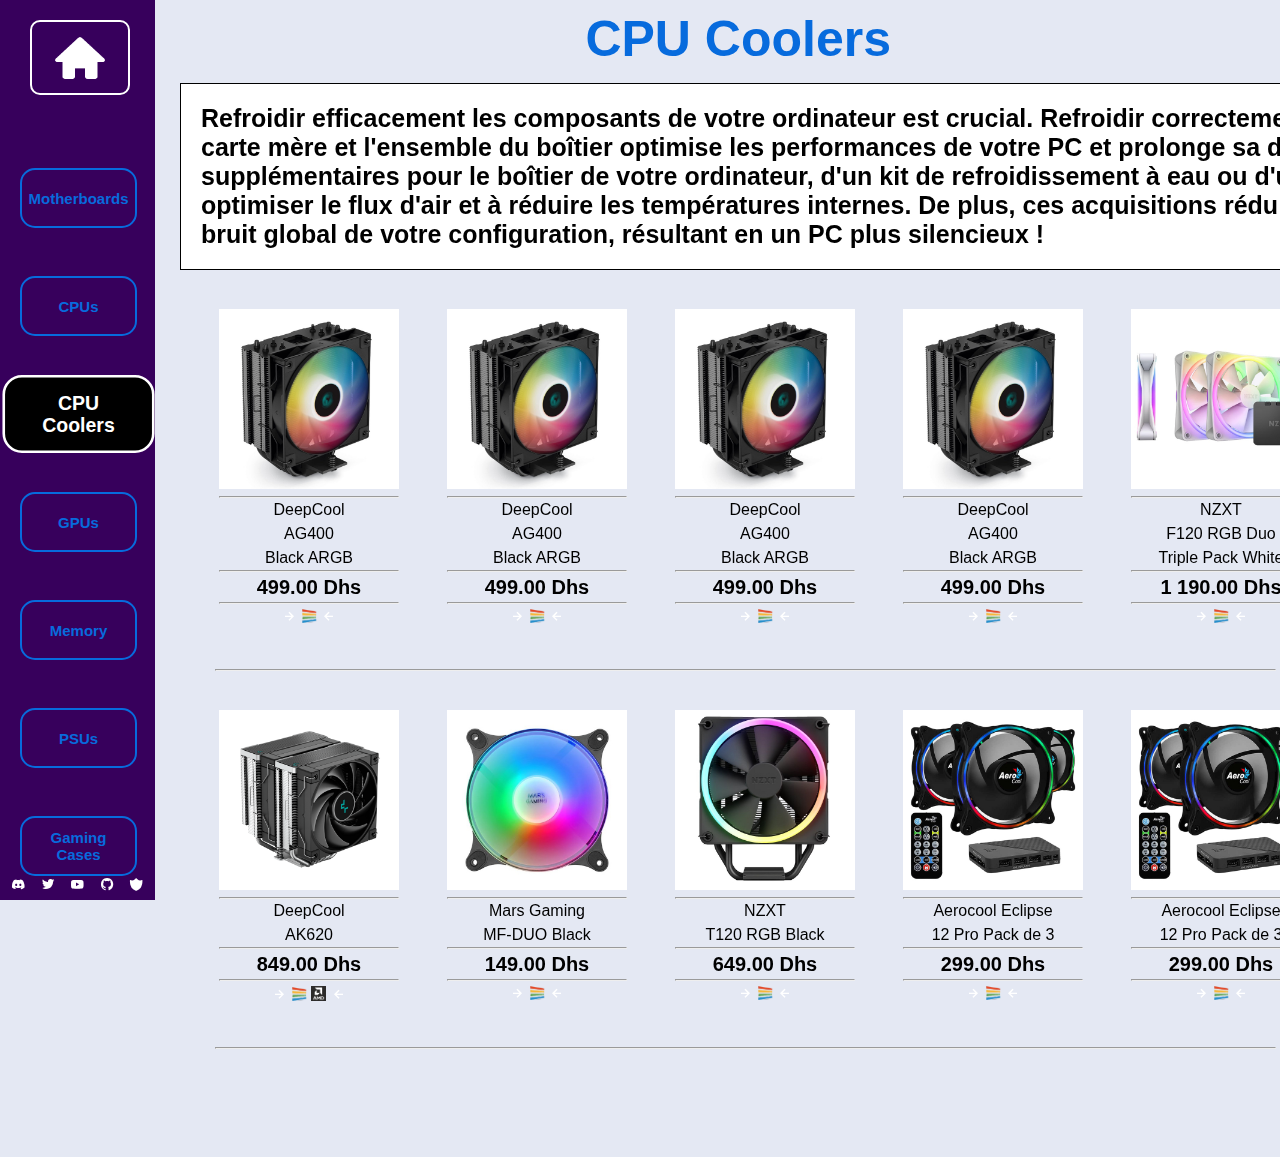
<file: PC_Vendor/CPU_Coolers.html>
<!DOCTYPE html>
<html lang="en">
  <head>
    <meta charset="UTF-8" />
    <meta name="viewport" content="width=device-width, initial-scale=1.0" />
    <title>PC Vendor</title>
    <link rel="icon" href="Pictures/Y_Logo.png" type="image/png" />
    <link href="Vendor.css" rel="stylesheet" />
    <link
      href="https://unpkg.com/boxicons@2.1.4/css/boxicons.min.css"
      rel="stylesheet"
    />
    <style>
      .navbar .CPU_Coolers {
        color: white;
        background-color: black;
        transform: scale(1.3);
        transform-origin: center;
      }
    </style>
  </head>
  <body>
    <header class="header">
      <a id="Home" href="PC_Vendor.html"
        ><img src="Pictures/PC Gamers/Icons/home-solid-24.png" alt="" /></a
      ><br />
      <nav class="navbar">
        <a href="Motherboards.html" class="Motherboards"><b>Motherboards</b></a
        ><br />
        <a href="CPUs.html" class="CPUs"><b>CPUs</b></a
        ><br />
        <a href="CPU_Coolers.html" class="CPU_Coolers"><b>CPU Coolers</b></a
        ><br />
        <a href="GPUs.html" class="GPUs"><b>GPUs</b></a
        ><br />
        <a href="Memory.html" class="Memory"><b>Memory</b></a
        ><br />
        <a href="PSUs.html" class="PSUs"><b>PSUs</b></a
        ><br />
        <a href="Gaming_Cases.html" class="Gaming_Cases"><b>Gaming Cases</b></a
        ><br />
      </nav>
    </header>

    <section class="page_content">
      <div class="product_desc">
        <h1>CPU Coolers</h1>
        <p>
          <b>
            Refroidir efficacement les composants de votre ordinateur est
            crucial. Refroidir correctement le processeur, la carte graphique,
            la carte mère et l'ensemble du boîtier optimise les performances de
            votre PC et prolonge sa durée de vie. L'achat de ventilateurs
            supplémentaires pour le boîtier de votre ordinateur, d'un kit de
            refroidissement à eau ou d'un refroidisseur de CPU contribue à
            optimiser le flux d'air et à réduire les températures internes. De
            plus, ces acquisitions réduisent souvent de manière significative le
            bruit global de votre configuration, résultant en un PC plus
            silencieux !</b
          >
        </p>
      </div>
      <section class="List_Products">
        <div class="Line_01">
          <div class="product">
            <img src="Pictures/CPU_Coolers/1.jpg" alt="" /><br />
            <hr />
            <span>DeepCool<br />AG400<br />Black ARGB</span>
            <hr />
            <span id="Prix"><b>499.00 Dhs</b></span>
            <hr />
            <i class="bx bx-right-arrow-alt"></i>
            <a
              href="https://www.ultrapc.ma/refroidissement/5968-deepcool-ag400-black-argb-refroidissement.html"
              target="_blank"
              class="Vendor_Logo"
              ><img src="Pictures/UltraPC_Logo.png" alt=""
            /></a>
            <i class="bx bx-left-arrow-alt"></i>
          </div>
          <div class="product">
            <img src="Pictures/CPU_Coolers/1.jpg" alt="" /><br />
            <hr />
            <span>DeepCool<br />AG400<br />Black ARGB</span>
            <hr />
            <span id="Prix"><b>499.00 Dhs</b></span>
            <hr />
            <i class="bx bx-right-arrow-alt"></i>
            <a
              href="https://www.ultrapc.ma/refroidissement/5968-deepcool-ag400-black-argb-refroidissement.html"
              target="_blank"
              class="Vendor_Logo"
              ><img src="Pictures/UltraPC_Logo.png" alt=""
            /></a>
            <i class="bx bx-left-arrow-alt"></i>
          </div>
          <div class="product">
            <img src="Pictures/CPU_Coolers/1.jpg" alt="" /><br />
            <hr />
            <span>DeepCool<br />AG400<br />Black ARGB</span>
            <hr />
            <span id="Prix"><b>499.00 Dhs</b></span>
            <hr />
            <i class="bx bx-right-arrow-alt"></i>
            <a
              href="https://www.ultrapc.ma/refroidissement/5968-deepcool-ag400-black-argb-refroidissement.html"
              target="_blank"
              class="Vendor_Logo"
              ><img src="Pictures/UltraPC_Logo.png" alt=""
            /></a>
            <i class="bx bx-left-arrow-alt"></i>
          </div>
          <div class="product">
            <img src="Pictures/CPU_Coolers/1.jpg" alt="" /><br />
            <hr />
            <span>DeepCool<br />AG400<br />Black ARGB</span>
            <hr />
            <span id="Prix"><b>499.00 Dhs</b></span>
            <hr />
            <i class="bx bx-right-arrow-alt"></i>
            <a
              href="https://www.ultrapc.ma/refroidissement/5968-deepcool-ag400-black-argb-refroidissement.html"
              target="_blank"
              class="Vendor_Logo"
              ><img src="Pictures/UltraPC_Logo.png" alt=""
            /></a>
            <i class="bx bx-left-arrow-alt"></i>
          </div>
          <div class="product">
            <img src="Pictures/CPU_Coolers/2.jpg" alt="" /><br />
            <hr />
            <span>NZXT<br />F120 RGB Duo<br />Triple Pack White</span>
            <hr />
            <span id="Prix"><b>1 190.00 Dhs</b></span>
            <hr />
            <i class="bx bx-right-arrow-alt"></i>
            <a
              href="https://www.ultrapc.ma/refroidissement/6154-nzxt-f120-rgb-duo-triple-pack-white-refroidissement.html"
              target="_blank"
              class="Vendor_Logo"
              ><img src="Pictures/UltraPC_Logo.png" alt=""
            /></a>
            <i class="bx bx-left-arrow-alt"></i>
          </div>
          <div class="product">
            <img src="Pictures/CPU_Coolers/3.jpg" alt="" /><br />
            <hr />
            <span>NZXT<br />F120 RGB Duo<br />Triple Pack Black</span>
            <hr />
            <span id="Prix"><b>1 190.00 Dhs</b></span>
            <hr />
            <i class="bx bx-right-arrow-alt"></i>
            <a
              href="https://www.ultrapc.ma/refroidissement/6155-nzxt-f120-rgb-duo-triple-pack-black-refroidissement.html"
              target="_blank"
              class="Vendor_Logo"
              ><img src="Pictures/UltraPC_Logo.png" alt=""
            /></a>
            <i class="bx bx-left-arrow-alt"></i>
          </div>
          <div class="product">
            <img src="Pictures/CPU_Coolers/5.jpg" alt="" /><br />
            <hr />
            <span>Arctic<br />MX-6<br />(4 grammes)</span>
            <hr />
            <span id="Prix"><b>149.00 Dhs</b></span>
            <hr />
            <i class="bx bx-right-arrow-alt"></i>
            <a
              href="https://www.ultrapc.ma/pate-thermique-pc/5908-arctic-mx-6-4-grammes-pate-thermique-pc.html"
              target="_blank"
              class="Vendor_Logo"
              ><img src="Pictures/UltraPC_Logo.png" alt=""
            /></a>
            <i class="bx bx-left-arrow-alt"></i>
          </div>
        </div>

        <hr width="95%" class="hr" />

        <div class="Line_01">
          <div class="product">
            <img src="Pictures/CPU_Coolers/4.jpg" alt="" /><br />
            <hr />
            <span>DeepCool<br />AK620<br /></span>
            <hr />
            <span id="Prix"><b>849.00 Dhs</b></span>
            <hr />
            <i class="bx bx-right-arrow-alt"></i>
            <a
              href="https://www.ultrapc.ma/refroidissement/5981-deepcool-ak620-refroidissement.html"
              target="_blank"
              class="Vendor_Logo"
              ><img src="Pictures/UltraPC_Logo.png" alt=""
            /></a>
            <a
              href="https://www.amd.com/en/products/cpu/amd-ryzen-5-5500"
              target="_blank"
              class="Vendor_Logo"
              ><img src="Pictures/CPUs/Icons/AMD_Logo.png" alt=""
            /></a>
            <i class="bx bx-left-arrow-alt"></i>
          </div>

          <div class="product">
            <img src="Pictures/CPU_Coolers/6.jpg" alt="" /><br />
            <hr />
            <span>Mars Gaming<br />MF-DUO Black<br /></span>
            <hr />
            <span id="Prix"><b>149.00 Dhs</b></span>
            <hr />
            <i class="bx bx-right-arrow-alt"></i>
            <a
              href="https://www.ultrapc.ma/refroidissement/6736-mars-gaming-mf-duo-black-pack-de-2-refroidissement.html"
              target="_blank"
              class="Vendor_Logo"
              ><img src="Pictures/UltraPC_Logo.png" alt=""
            /></a>
            <i class="bx bx-left-arrow-alt"></i>
          </div>
          <div class="product">
            <img src="Pictures/CPU_Coolers/7.jpg" alt="" /><br />
            <hr />
            <span>NZXT<br />T120 RGB Black<br /></span>
            <hr />
            <span id="Prix"><b>649.00 Dhs</b></span>
            <hr />
            <i class="bx bx-right-arrow-alt"></i>
            <a
              href="https://www.ultrapc.ma/refroidissement/6150-nzxt-t120-rgb-black-refroidissement.html"
              target="_blank"
              class="Vendor_Logo"
              ><img src="Pictures/UltraPC_Logo.png" alt=""
            /></a>
            <i class="bx bx-left-arrow-alt"></i>
          </div>
          <div class="product">
            <img src="Pictures/CPU_Coolers/8.jpg" alt="" /><br />
            <hr />
            <span>Aerocool Eclipse<br />12 Pro Pack de 3<br /></span>
            <hr />
            <span id="Prix"><b>299.00 Dhs</b></span>
            <hr />
            <i class="bx bx-right-arrow-alt"></i>
            <a
              href="https://www.ultrapc.ma/refroidissement/6734-aerocool-eclipse-12-pro-pack-de-3-refroidissement.html"
              target="_blank"
              class="Vendor_Logo"
              ><img src="Pictures/UltraPC_Logo.png" alt=""
            /></a>
            <i class="bx bx-left-arrow-alt"></i>
          </div>
          <div class="product">
            <img src="Pictures/CPU_Coolers/8.jpg" alt="" /><br />
            <hr />
            <span>Aerocool Eclipse<br />12 Pro Pack de 3<br /></span>
            <hr />
            <span id="Prix"><b>299.00 Dhs</b></span>
            <hr />
            <i class="bx bx-right-arrow-alt"></i>
            <a
              href="https://www.ultrapc.ma/refroidissement/6734-aerocool-eclipse-12-pro-pack-de-3-refroidissement.html"
              target="_blank"
              class="Vendor_Logo"
              ><img src="Pictures/UltraPC_Logo.png" alt=""
            /></a>
            <i class="bx bx-left-arrow-alt"></i>
          </div>
          <div class="product">
            <img src="Pictures/CPU_Coolers/8.jpg" alt="" /><br />
            <hr />
            <span>Aerocool Eclipse<br />12 Pro Pack de 3<br /></span>
            <hr />
            <span id="Prix"><b>299.00 Dhs</b></span>
            <hr />
            <i class="bx bx-right-arrow-alt"></i>
            <a
              href="https://www.ultrapc.ma/refroidissement/6734-aerocool-eclipse-12-pro-pack-de-3-refroidissement.html"
              target="_blank"
              class="Vendor_Logo"
              ><img src="Pictures/UltraPC_Logo.png" alt=""
            /></a>
            <i class="bx bx-left-arrow-alt"></i>
          </div>
          <div class="product">
            <img src="Pictures/CPU_Coolers/8.jpg" alt="" /><br />
            <hr />
            <span>Aerocool Eclipse<br />12 Pro Pack de 3<br /></span>
            <hr />
            <span id="Prix"><b>299.00 Dhs</b></span>
            <hr />
            <i class="bx bx-right-arrow-alt"></i>
            <a
              href="https://www.ultrapc.ma/refroidissement/6734-aerocool-eclipse-12-pro-pack-de-3-refroidissement.html"
              target="_blank"
              class="Vendor_Logo"
              ><img src="Pictures/UltraPC_Logo.png" alt=""
            /></a>
            <i class="bx bx-left-arrow-alt"></i>
          </div>
        </div>

        <hr width="95%" class="hr" />
      </section>
    </section>

    <br /><br /><br /><br /><br />

    <footer>
      <div class="Social_Links">
        <a
          href="https://discordapp.com/users/195276785586274315"
          target="_blank"
          ><i class="bx bxl-discord-alt"></i
        ></a>
        <a href="https://twitter.com/Dinacti" target="_blank"
          ><i class="bx bxl-twitter"></i
        ></a>
        <a href="https://www.youtube.com/@yem17" target="_blank"
          ><i class="bx bxl-youtube"></i
        ></a>
        <a href="https://github.com/PreYem" target="_blank"
          ><i class="bx bxl-github"></i
        ></a>
        <a
          href="https://simplearmory.com/#/eu/ravencrest/yemboi/collectable/mounts"
          target="_blank"
          ><i class="bx bxs-shield-alt-2"></i
        ></a>
      </div>
    </footer>
    <br />
  </body>
</html>
</file>
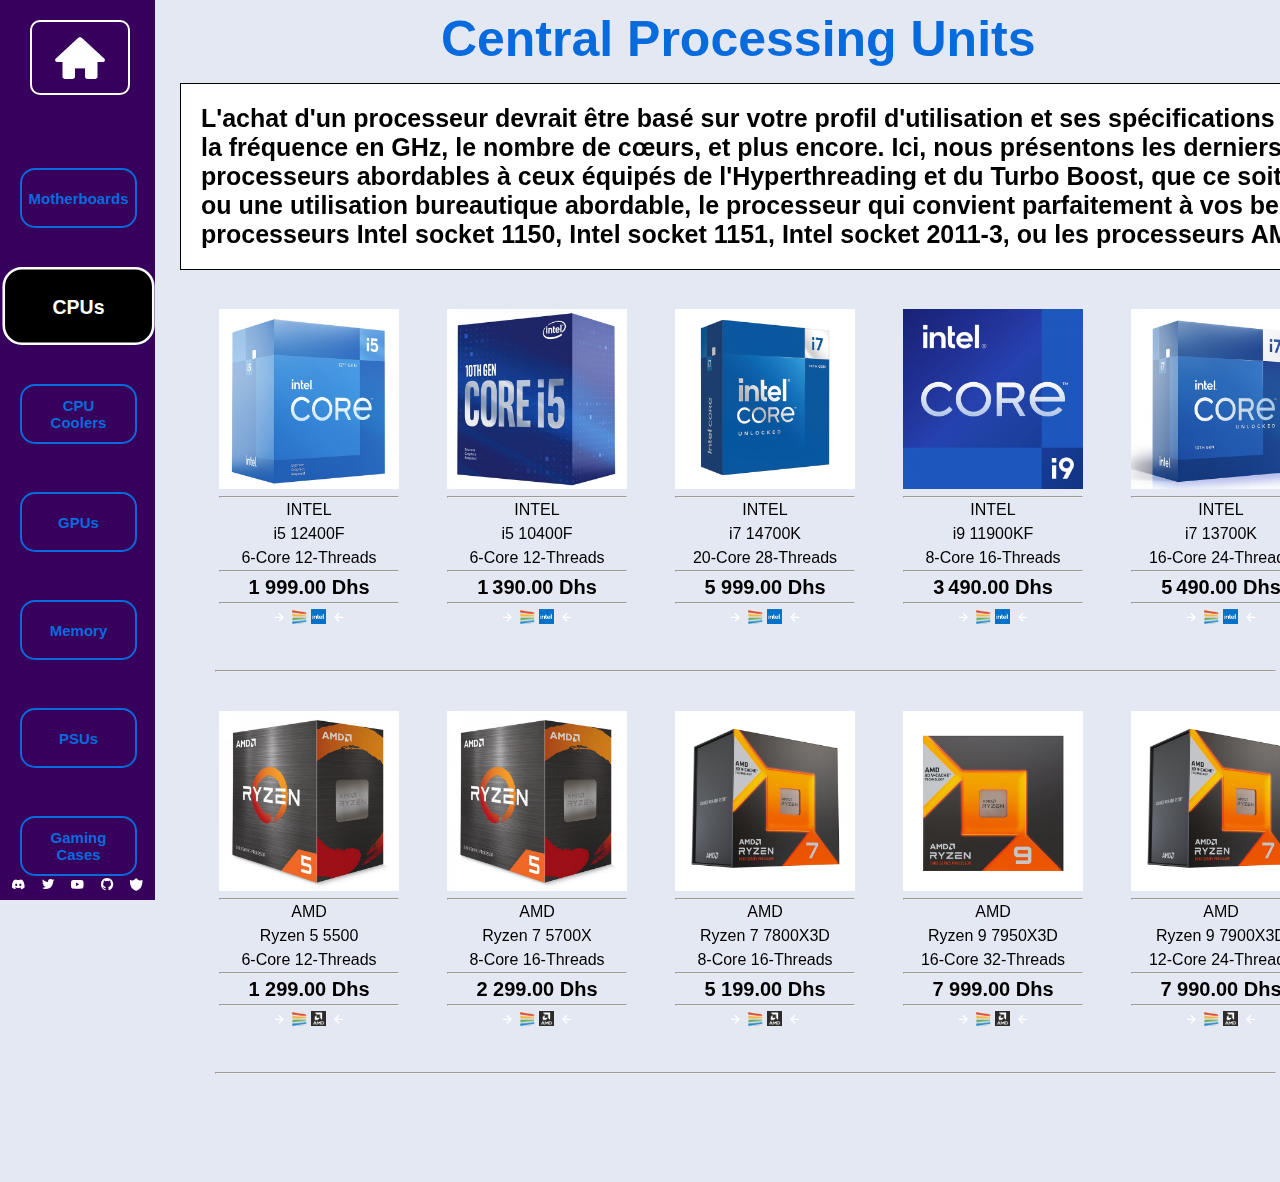
<file: PC_Vendor/CPUs.html>
<!DOCTYPE html>
<html lang="en">
  <head>
    <meta charset="UTF-8" />
    <meta name="viewport" content="width=device-width, initial-scale=1.0" />
    <title>PC Vendor</title>
    <link rel="icon" href="Pictures/Y_Logo.png" type="image/png" />
    <link href="Vendor.css" rel="stylesheet" />
    <link
      href="https://unpkg.com/boxicons@2.1.4/css/boxicons.min.css"
      rel="stylesheet"
    />
    <style>
      .navbar .CPUs {
        color: white;
        background-color: black;
        transform: scale(1.3);
        transform-origin: center;
      }
    </style>
  </head>
  <body>
    <header class="header">
      <a id="Home" href="PC_Vendor.html"
        ><img src="Pictures/PC Gamers/Icons/home-solid-24.png" alt="" /></a
      ><br />
      <nav class="navbar">
        <a href="Motherboards.html" class="Motherboards"><b>Motherboards</b></a
        ><br />
        <a href="CPUs.html" class="CPUs"><b>CPUs</b></a
        ><br />
        <a href="CPU_Coolers.html" class="CPU_Coolers"><b>CPU Coolers</b></a
        ><br />
        <a href="GPUs.html" class="GPUs"><b>GPUs</b></a
        ><br />
        <a href="Memory.html" class="Memory"><b>Memory</b></a
        ><br />
        <a href="PSUs.html" class="PSUs"><b>PSUs</b></a
        ><br />
        <a href="Gaming_Cases.html" class="Gaming_Cases"><b>Gaming Cases</b></a
        ><br />
      </nav>
    </header>

    <section class="page_content">
      <div class="product_desc">
        <h1>Central Processing Units</h1>
        <p>
          <b>
            L'achat d'un processeur devrait être basé sur votre profil
            d'utilisation et ses spécifications techniques, telles que la
            mémoire cache, la fréquence en GHz, le nombre de cœurs, et plus
            encore. Ici, nous présentons les derniers processeurs catégorisés
            par socket. Des processeurs abordables à ceux équipés de
            l'Hyperthreading et du Turbo Boost, que ce soit pour le jeu,
            l'overclocking, le multimédia, ou une utilisation bureautique
            abordable, le processeur qui convient parfaitement à vos besoins
            peut être trouvé parmi les processeurs Intel socket 1150, Intel
            socket 1151, Intel socket 2011-3, ou les processeurs AMD socket
            AM3+.
          </b>
        </p>
      </div>
      <section class="List_Products">
        <div class="Line_01">
          <div class="product">
            <img src="Pictures/CPUs/6.jpg" alt="" /><br />
            <hr />
            <span>INTEL<br />i5 12400F<br />6-Core 12-Threads</span>
            <hr />
            <span id="Prix"><b>1 999.00 Dhs</b></span>
            <hr />
            <i class="bx bx-right-arrow-alt"></i>
            <a
              href="https://www.ultrapc.ma/processeurs/4703-intel-core-i5-12400f-25-ghz-44-ghz-processeurs.html"
              target="_blank"
              class="Vendor_Logo"
              ><img src="Pictures/UltraPC_Logo.png" alt=""
            /></a>
            <a
              href="https://ark.intel.com/content/www/us/en/ark/products/134587/intel-core-i512400f-processor-18m-cache-up-to-4-40-ghz.html"
              target="_blank"
              class="Vendor_Logo"
              ><img src="Pictures/CPUs/Icons/Intel_Logo.png" alt=""
            /></a>
            <i class="bx bx-left-arrow-alt"></i>
          </div>
          <div class="product">
            <img src="Pictures/CPUs/7.jpg" alt="" /><br />
            <hr />
            <span>INTEL<br />i5 10400F<br />6-Core 12-Threads</span>
            <hr />
            <span id="Prix"><b>1 390.00 Dhs</b></span>
            <hr />
            <i class="bx bx-right-arrow-alt"></i>
            <a
              href="https://www.ultrapc.ma/processeurs/3786-intel-core-i5-10400f-29-ghz-43-ghz-processeurs.html"
              target="_blank"
              class="Vendor_Logo"
              ><img src="Pictures/UltraPC_Logo.png" alt=""
            /></a>
            <a
              href="https://www.intel.com/content/www/us/en/products/sku/199278/intel-core-i510400f-processor-12m-cache-up-to-4-30-ghz/specifications.html"
              target="_blank"
              class="Vendor_Logo"
              ><img src="Pictures/CPUs/Icons/Intel_Logo.png" alt=""
            /></a>
            <i class="bx bx-left-arrow-alt"></i>
          </div>
          <div class="product">
            <img src="Pictures/CPUs/8.jpg" alt="" /><br />
            <hr />
            <span>INTEL<br />i7 14700K<br />20-Core 28-Threads</span>
            <hr />
            <span id="Prix"><b>5 999.00 Dhs</b></span>
            <hr />
            <i class="bx bx-right-arrow-alt"></i>
            <a
              href="https://www.ultrapc.ma/processeurs/6027-intel-core-i7-14700k-34-ghz-56-ghz-processeurs.html"
              target="_blank"
              class="Vendor_Logo"
              ><img src="Pictures/UltraPC_Logo.png" alt=""
            /></a>
            <a
              href="https://www.intel.com/content/www/us/en/products/sku/236783/intel-core-i7-processor-14700k-33m-cache-up-to-5-60-ghz/specifications.html"
              target="_blank"
              class="Vendor_Logo"
              ><img src="Pictures/CPUs/Icons/Intel_Logo.png" alt=""
            /></a>
            <i class="bx bx-left-arrow-alt"></i>
          </div>
          <div class="product">
            <img src="Pictures/CPUs/9.jpg" alt="" /><br />
            <hr />
            <span>INTEL<br />i9 11900KF<br />8-Core 16-Threads</span>
            <hr />
            <span id="Prix"><b>3 490.00 Dhs</b></span>
            <hr />
            <i class="bx bx-right-arrow-alt"></i>
            <a
              href="https://www.ultrapc.ma/processeurs/5907-intel-core-i9-11900kf-35-ghz-53-ghz-tray-processeurs.html"
              target="_blank"
              class="Vendor_Logo"
              ><img src="Pictures/UltraPC_Logo.png" alt=""
            /></a>
            <a
              href="https://ark.intel.com/content/www/us/en/ark/products/212321/intel-core-i911900kf-processor-16m-cache-up-to-5-30-ghz.html"
              target="_blank"
              class="Vendor_Logo"
              ><img src="Pictures/CPUs/Icons/Intel_Logo.png" alt=""
            /></a>
            <i class="bx bx-left-arrow-alt"></i>
          </div>
          <div class="product">
            <img src="Pictures/CPUs/10.jpg" alt="" /><br />
            <hr />
            <span>INTEL<br />i7 13700K<br />16-Core 24-Threads</span>
            <hr />
            <span id="Prix"><b>5 490.00 Dhs</b></span>
            <hr />
            <i class="bx bx-right-arrow-alt"></i>
            <a
              href="https://www.ultrapc.ma/processeurs/5028-intel-core-i7-13700k-34-ghz-54-ghz-processeurs.html"
              target="_blank"
              class="Vendor_Logo"
              ><img src="Pictures/UltraPC_Logo.png" alt=""
            /></a>
            <a
              href="https://www.intel.com/content/www/us/en/products/sku/230500/intel-core-i713700k-processor-30m-cache-up-to-5-40-ghz/specifications.html"
              target="_blank"
              class="Vendor_Logo"
              ><img src="Pictures/CPUs/Icons/Intel_Logo.png" alt=""
            /></a>
            <i class="bx bx-left-arrow-alt"></i>
          </div>
          <div class="product">
            <img src="Pictures/CPUs/11.jpg" alt="" /><br />
            <hr />
            <span>INTEL<br />i9 14900KF<br />24-Core 32-Threads</span>
            <hr />
            <span id="Prix"><b>7 999.00 Dhs</b></span>
            <hr />
            <i class="bx bx-right-arrow-alt"></i>
            <a
              href="https://www.ultrapc.ma/socket-1700/6042-intel-core-i9-14900kf-32-ghz-58-ghz-processeurs.html"
              target="_blank"
              class="Vendor_Logo"
              ><img src="Pictures/UltraPC_Logo.png" alt=""
            /></a>
            <a
              href="https://www.intel.com/content/www/us/en/products/sku/236787/intel-core-i9-processor-14900kf-36m-cache-up-to-6-00-ghz/specifications.html"
              target="_blank"
              class="Vendor_Logo"
              ><img src="Pictures/CPUs/Icons/Intel_Logo.png" alt=""
            /></a>
            <i class="bx bx-left-arrow-alt"></i>
          </div>
          <div class="product">
            <img src="Pictures/CPUs/12.jpg" alt="" /><br />
            <hr />
            <span>INTEL<br />i9 10900K<br />10-Core 20-Threads</span>
            <hr />
            <span id="Prix"><b>6 999.00 Dhs</b></span>
            <hr />
            <i class="bx bx-right-arrow-alt"></i>
            <a
              href="https://www.ultrapc.ma/processeurs/3944-intel-core-i9-10900k-37-ghz-53-ghz-processeurs.html"
              target="_blank"
              class="Vendor_Logo"
              ><img src="Pictures/UltraPC_Logo.png" alt=""
            /></a>
            <a
              href="https://ark.intel.com/content/www/us/en/ark/products/199332/intel-core-i9-10900k-processor-20m-cache-up-to-5-30-ghz.html"
              target="_blank"
              class="Vendor_Logo"
              ><img src="Pictures/CPUs/Icons/Intel_Logo.png" alt=""
            /></a>
            <i class="bx bx-left-arrow-alt"></i>
          </div>
        </div>

        <hr width="95%" class="hr" />

        <div class="Line_01">
          <div class="product">
            <img src="Pictures/CPUs/1.jpg" alt="" /><br />
            <hr />
            <span>AMD<br />Ryzen 5 5500<br />6-Core 12-Threads</span>
            <hr />
            <span id="Prix"><b>1 299.00 Dhs</b></span>
            <hr />
            <i class="bx bx-right-arrow-alt"></i>
            <a
              href="https://www.ultrapc.ma/processeurs/4940-amd-ryzen-5-5500-wraith-stealth-36-ghz-42-ghz-box-processeurs.html"
              target="_blank"
              class="Vendor_Logo"
              ><img src="Pictures/UltraPC_Logo.png" alt=""
            /></a>
            <a
              href="https://www.amd.com/en/products/cpu/amd-ryzen-5-5500"
              target="_blank"
              class="Vendor_Logo"
              ><img src="Pictures/CPUs/Icons/AMD_Logo.png" alt=""
            /></a>
            <i class="bx bx-left-arrow-alt"></i>
          </div>
          <div class="product">
            <img src="Pictures/CPUs/1.jpg" alt="" /><br />
            <hr />
            <span>AMD<br />Ryzen 7 5700X<br />8-Core 16-Threads</span>
            <hr />
            <span id="Prix"><b>2 299.00 Dhs</b></span>
            <hr />
            <i class="bx bx-right-arrow-alt"></i>
            <a
              href="https://www.ultrapc.ma/processeurs/4960-amd-ryzen-7-5700x-34-ghz-46-ghz-box-processeurs.html"
              target="_blank"
              class="Vendor_Logo"
              ><img src="Pictures/UltraPC_Logo.png" alt=""
            /></a>
            <a
              href="https://www.amd.com/en/products/cpu/amd-ryzen-7-5700x"
              target="_blank"
              class="Vendor_Logo"
              ><img src="Pictures/CPUs/Icons/AMD_Logo.png" alt=""
            /></a>
            <i class="bx bx-left-arrow-alt"></i>
          </div>
          <div class="product">
            <img src="Pictures/CPUs/2.jpg" alt="" /><br />
            <hr />
            <span>AMD<br />Ryzen 7 7800X3D<br />8-Core 16-Threads</span>
            <hr />
            <span id="Prix"><b>5 199.00 Dhs</b></span>
            <hr />
            <i class="bx bx-right-arrow-alt"></i>
            <a
              href="https://www.ultrapc.ma/processeurs/5405-amd-ryzen-7-7800x3d-42-ghz-50-ghz-processeurs.html"
              target="_blank"
              class="Vendor_Logo"
              ><img src="Pictures/UltraPC_Logo.png" alt=""
            /></a>
            <a
              href="https://www.amd.com/en/products/cpu/amd-ryzen-7-5700x"
              target="_blank"
              class="Vendor_Logo"
              ><img src="Pictures/CPUs/Icons/AMD_Logo.png" alt=""
            /></a>
            <i class="bx bx-left-arrow-alt"></i>
          </div>
          <div class="product">
            <img src="Pictures/CPUs/3.jpg" alt="" /><br />
            <hr />
            <span>AMD<br />Ryzen 9 7950X3D<br />16-Core 32-Threads</span>
            <hr />
            <span id="Prix"><b>7 999.00 Dhs</b></span>
            <hr />
            <i class="bx bx-right-arrow-alt"></i>
            <a
              href="https://www.ultrapc.ma/processeurs/5512-amd-ryzen-9-7950x3d-42-ghz-57-ghz-processeurs.html"
              target="_blank"
              class="Vendor_Logo"
              ><img src="Pictures/UltraPC_Logo.png" alt=""
            /></a>
            <a
              href="https://www.amd.com/en/products/apu/amd-ryzen-9-7950x3d"
              target="_blank"
              class="Vendor_Logo"
              ><img src="Pictures/CPUs/Icons/AMD_Logo.png" alt=""
            /></a>
            <i class="bx bx-left-arrow-alt"></i>
          </div>
          <div class="product">
            <img src="Pictures/CPUs/2.jpg" alt="" /><br />
            <hr />
            <span>AMD<br />Ryzen 9 7900X3D<br />12-Core 24-Threads</span>
            <hr />
            <span id="Prix"><b>7 990.00 Dhs</b></span>
            <hr />
            <i class="bx bx-right-arrow-alt"></i>
            <a
              href="https://www.ultrapc.ma/processeurs/5511-amd-ryzen-9-7900x3d-44-ghz-56-ghz-processeurs.html"
              target="_blank"
              class="Vendor_Logo"
              ><img src="Pictures/UltraPC_Logo.png" alt=""
            /></a>
            <a
              href="https://www.amd.com/en/products/apu/amd-ryzen-9-7900x3d"
              target="_blank"
              class="Vendor_Logo"
              ><img src="Pictures/CPUs/Icons/AMD_Logo.png" alt=""
            /></a>
            <i class="bx bx-left-arrow-alt"></i>
          </div>
          <div class="product">
            <img src="Pictures/CPUs/4.jpg" alt="" /><br />
            <hr />
            <span>AMD<br />Ryzen 7 7700X<br />8-Core 16-Threads</span>
            <hr />
            <span id="Prix"><b>4 899.00 Dhs</b></span>
            <hr />
            <i class="bx bx-right-arrow-alt"></i>
            <a
              href="https://www.ultrapc.ma/processeurs/4997-amd-ryzen-7-7700x-45-ghz-54-ghz-processeurs.html"
              target="_blank"
              class="Vendor_Logo"
              ><img src="Pictures/UltraPC_Logo.png" alt=""
            /></a>
            <a
              href="https://www.amd.com/en/products/cpu/amd-ryzen-7-7700x"
              target="_blank"
              class="Vendor_Logo"
              ><img src="Pictures/CPUs/Icons/AMD_Logo.png" alt=""
            /></a>
            <i class="bx bx-left-arrow-alt"></i>
          </div>
          <div class="product">
            <img src="Pictures/CPUs/5.jpg" alt="" /><br />
            <hr />
            <span>AMD<br />Ryzen 7 3800X<br />8-Core 16-Threads</span>
            <hr />
            <span id="Prix"><b>5 390.00 Dhs</b></span>
            <hr />
            <i class="bx bx-right-arrow-alt"></i>
            <a
              href="https://www.ultrapc.ma/processeurs/3051-amd-ryzen-7-3800x-wraith-prism-led-rgb-39-ghz-45-ghz-processeurs.html"
              target="_blank"
              class="Vendor_Logo"
              ><img src="Pictures/UltraPC_Logo.png" alt=""
            /></a>
            <a
              href="https://www.amd.com/en/support/cpu/amd-ryzen-processors/amd-ryzen-7-desktop-processors/amd-ryzen-7-3800x"
              target="_blank"
              class="Vendor_Logo"
              ><img src="Pictures/CPUs/Icons/AMD_Logo.png" alt=""
            /></a>
            <i class="bx bx-left-arrow-alt"></i>
          </div>
        </div>

        <hr width="95%" class="hr" />
      </section>
    </section>

    <br /><br /><br /><br /><br />

    <footer>
      <div class="Social_Links">
        <a
          href="https://discordapp.com/users/195276785586274315"
          target="_blank"
          ><i class="bx bxl-discord-alt"></i
        ></a>
        <a href="https://twitter.com/Dinacti" target="_blank"
          ><i class="bx bxl-twitter"></i
        ></a>
        <a href="https://www.youtube.com/@yem17" target="_blank"
          ><i class="bx bxl-youtube"></i
        ></a>
        <a href="https://github.com/PreYem" target="_blank"
          ><i class="bx bxl-github"></i
        ></a>
        <a
          href="https://simplearmory.com/#/eu/ravencrest/yemboi/collectable/mounts"
          target="_blank"
          ><i class="bx bxs-shield-alt-2"></i
        ></a>
      </div>
    </footer>
    <br />
  </body>
</html>
</file>
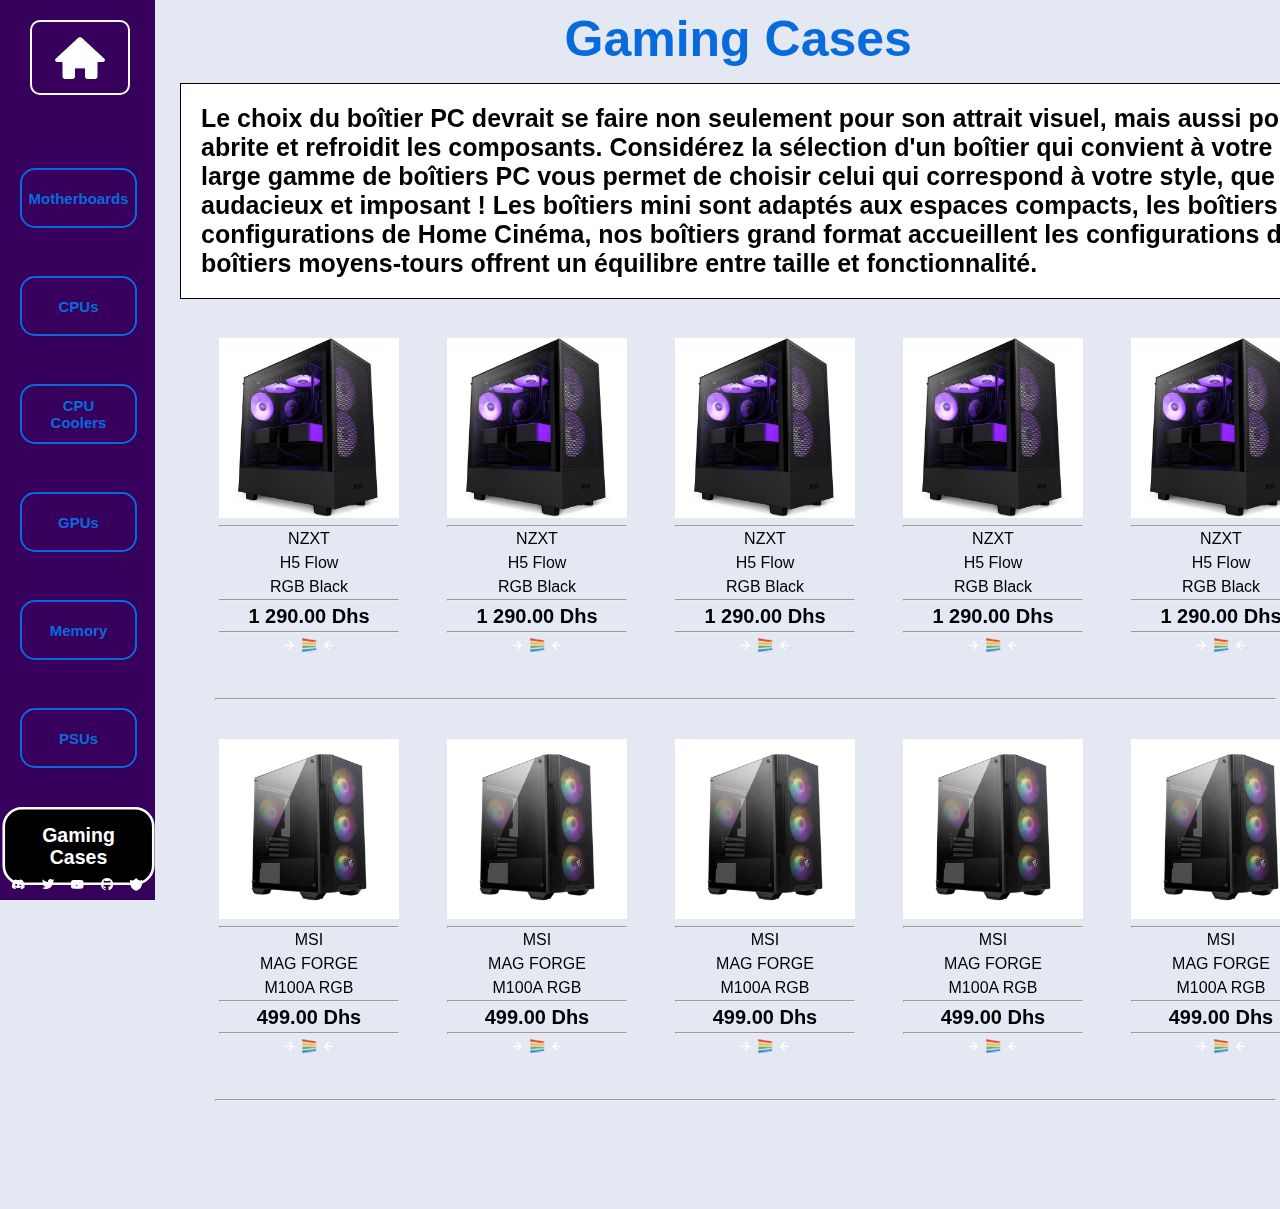
<file: PC_Vendor/Gaming_Cases.html>
<!DOCTYPE html>
<html lang="en">
  <head>
    <meta charset="UTF-8" />
    <meta name="viewport" content="width=device-width, initial-scale=1.0" />
    <title>PC Vendor</title>
    <link rel="icon" href="Pictures/Y_Logo.png" type="image/png" />
    <link href="Vendor.css" rel="stylesheet" />
    <link
      href="https://unpkg.com/boxicons@2.1.4/css/boxicons.min.css"
      rel="stylesheet"
    />
    <style>
      .navbar .Gaming_Cases {
        color: white;
        background-color: black;
        transform: scale(1.3);
        transform-origin: center;
      }
    </style>
  </head>
  <body>
    <header class="header">
      <a id="Home" href="PC_Vendor.html"
        ><img src="Pictures/PC Gamers/Icons/home-solid-24.png" alt="" /></a
      ><br />
      <nav class="navbar">
        <a href="Motherboards.html" class="Motherboards"><b>Motherboards</b></a
        ><br />
        <a href="CPUs.html" class="CPUs"><b>CPUs</b></a
        ><br />
        <a href="CPU_Coolers.html" class="CPU_Coolers"><b>CPU Coolers</b></a
        ><br />
        <a href="GPUs.html" class="GPUs"><b>GPUs</b></a
        ><br />
        <a href="Memory.html" class="Memory"><b>Memory</b></a
        ><br />
        <a href="PSUs.html" class="PSUs"><b>PSUs</b></a
        ><br />
        <a href="Gaming_Cases.html" class="Gaming_Cases"><b>Gaming Cases</b></a
        ><br />
      </nav>
    </header>

    <section class="page_content">
      <div class="product_desc">
        <h1>Gaming Cases</h1>
        <p>
          <b
            >Le choix du boîtier PC devrait se faire non seulement pour son
            attrait visuel, mais aussi pour accueillir votre configuration, car
            il abrite et refroidit les composants. Considérez la sélection d'un
            boîtier qui convient à votre utilisation et à votre carte mère.
            Notre large gamme de boîtiers PC vous permet de choisir celui qui
            correspond à votre style, que ce soit élégant et fonctionnel ou
            audacieux et imposant ! Les boîtiers mini sont adaptés aux espaces
            compacts, les boîtiers HTPC sont parfaits pour les configurations de
            Home Cinéma, nos boîtiers grand format accueillent les
            configurations de jeu les plus puissantes, tandis que les boîtiers
            moyens-tours offrent un équilibre entre taille et fonctionnalité.</b
          >
        </p>
      </div>
      <section class="List_Products">
        <div class="Line_01">
          <div class="product">
            <img src="Pictures/Gaming_Cases/1.jpg" alt="" /><br />
            <hr />
            <span>NZXT<br />H5 Flow<br />RGB Black</span>
            <hr />
            <span id="Prix"><b>1 290.00 Dhs</b></span>
            <hr />
            <i class="bx bx-right-arrow-alt"></i>
            <a
              href="https://www.ultrapc.ma/boitier-pc/6148-nzxt-h5-flow-rgb-black-boitiers-pc.html"
              target="_blank"
              class="Vendor_Logo"
              ><img src="Pictures/UltraPC_Logo.png" alt=""
            /></a>
            <i class="bx bx-left-arrow-alt"></i>
          </div>
          <div class="product">
            <img src="Pictures/Gaming_Cases/1.jpg" alt="" /><br />
            <hr />
            <span>NZXT<br />H5 Flow<br />RGB Black</span>
            <hr />
            <span id="Prix"><b>1 290.00 Dhs</b></span>
            <hr />
            <i class="bx bx-right-arrow-alt"></i>
            <a
              href="https://www.ultrapc.ma/boitier-pc/6148-nzxt-h5-flow-rgb-black-boitiers-pc.html"
              target="_blank"
              class="Vendor_Logo"
              ><img src="Pictures/UltraPC_Logo.png" alt=""
            /></a>
            <i class="bx bx-left-arrow-alt"></i>
          </div>
          <div class="product">
            <img src="Pictures/Gaming_Cases/1.jpg" alt="" /><br />
            <hr />
            <span>NZXT<br />H5 Flow<br />RGB Black</span>
            <hr />
            <span id="Prix"><b>1 290.00 Dhs</b></span>
            <hr />
            <i class="bx bx-right-arrow-alt"></i>
            <a
              href="https://www.ultrapc.ma/boitier-pc/6148-nzxt-h5-flow-rgb-black-boitiers-pc.html"
              target="_blank"
              class="Vendor_Logo"
              ><img src="Pictures/UltraPC_Logo.png" alt=""
            /></a>
            <i class="bx bx-left-arrow-alt"></i>
          </div>
          <div class="product">
            <img src="Pictures/Gaming_Cases/1.jpg" alt="" /><br />
            <hr />
            <span>NZXT<br />H5 Flow<br />RGB Black</span>
            <hr />
            <span id="Prix"><b>1 290.00 Dhs</b></span>
            <hr />
            <i class="bx bx-right-arrow-alt"></i>
            <a
              href="https://www.ultrapc.ma/boitier-pc/6148-nzxt-h5-flow-rgb-black-boitiers-pc.html"
              target="_blank"
              class="Vendor_Logo"
              ><img src="Pictures/UltraPC_Logo.png" alt=""
            /></a>
            <i class="bx bx-left-arrow-alt"></i>
          </div>
          <div class="product">
            <img src="Pictures/Gaming_Cases/1.jpg" alt="" /><br />
            <hr />
            <span>NZXT<br />H5 Flow<br />RGB Black</span>
            <hr />
            <span id="Prix"><b>1 290.00 Dhs</b></span>
            <hr />
            <i class="bx bx-right-arrow-alt"></i>
            <a
              href="https://www.ultrapc.ma/boitier-pc/6148-nzxt-h5-flow-rgb-black-boitiers-pc.html"
              target="_blank"
              class="Vendor_Logo"
              ><img src="Pictures/UltraPC_Logo.png" alt=""
            /></a>
            <i class="bx bx-left-arrow-alt"></i>
          </div>
          <div class="product">
            <img src="Pictures/Gaming_Cases/1.jpg" alt="" /><br />
            <hr />
            <span>NZXT<br />H5 Flow<br />RGB Black</span>
            <hr />
            <span id="Prix"><b>1 290.00 Dhs</b></span>
            <hr />
            <i class="bx bx-right-arrow-alt"></i>
            <a
              href="https://www.ultrapc.ma/boitier-pc/6148-nzxt-h5-flow-rgb-black-boitiers-pc.html"
              target="_blank"
              class="Vendor_Logo"
              ><img src="Pictures/UltraPC_Logo.png" alt=""
            /></a>
            <i class="bx bx-left-arrow-alt"></i>
          </div>
          <div class="product">
            <img src="Pictures/Gaming_Cases/1.jpg" alt="" /><br />
            <hr />
            <span>NZXT<br />H5 Flow<br />RGB Black</span>
            <hr />
            <span id="Prix"><b>1 290.00 Dhs</b></span>
            <hr />
            <i class="bx bx-right-arrow-alt"></i>
            <a
              href="https://www.ultrapc.ma/boitier-pc/6148-nzxt-h5-flow-rgb-black-boitiers-pc.html"
              target="_blank"
              class="Vendor_Logo"
              ><img src="Pictures/UltraPC_Logo.png" alt=""
            /></a>
            <i class="bx bx-left-arrow-alt"></i>
          </div>
        </div>

        <hr width="95%" class="hr" />

        <div class="Line_01">
          <div class="product">
            <img src="Pictures/Gaming_Cases/2.jpg" alt="" /><br />
            <hr />
            <span>MSI<br />MAG FORGE<br />M100A RGB</span>
            <hr />
            <span id="Prix"><b>499.00 Dhs</b></span>
            <hr />
            <i class="bx bx-right-arrow-alt"></i>
            <a
              href="https://www.ultrapc.ma/boitier-pc/4942-msi-mag-forge-m100a-rgb-boitiers-pc.html"
              target="_blank"
              class="Vendor_Logo"
              ><img src="Pictures/UltraPC_Logo.png" alt=""
            /></a>
            <i class="bx bx-left-arrow-alt"></i>
          </div>
          <div class="product">
            <img src="Pictures/Gaming_Cases/2.jpg" alt="" /><br />
            <hr />
            <span>MSI<br />MAG FORGE<br />M100A RGB</span>
            <hr />
            <span id="Prix"><b>499.00 Dhs</b></span>
            <hr />
            <i class="bx bx-right-arrow-alt"></i>
            <a
              href="https://www.ultrapc.ma/boitier-pc/4942-msi-mag-forge-m100a-rgb-boitiers-pc.html"
              target="_blank"
              class="Vendor_Logo"
              ><img src="Pictures/UltraPC_Logo.png" alt=""
            /></a>
            <i class="bx bx-left-arrow-alt"></i>
          </div>
          <div class="product">
            <img src="Pictures/Gaming_Cases/2.jpg" alt="" /><br />
            <hr />
            <span>MSI<br />MAG FORGE<br />M100A RGB</span>
            <hr />
            <span id="Prix"><b>499.00 Dhs</b></span>
            <hr />
            <i class="bx bx-right-arrow-alt"></i>
            <a
              href="https://www.ultrapc.ma/boitier-pc/4942-msi-mag-forge-m100a-rgb-boitiers-pc.html"
              target="_blank"
              class="Vendor_Logo"
              ><img src="Pictures/UltraPC_Logo.png" alt=""
            /></a>
            <i class="bx bx-left-arrow-alt"></i>
          </div>
          <div class="product">
            <img src="Pictures/Gaming_Cases/2.jpg" alt="" /><br />
            <hr />
            <span>MSI<br />MAG FORGE<br />M100A RGB</span>
            <hr />
            <span id="Prix"><b>499.00 Dhs</b></span>
            <hr />
            <i class="bx bx-right-arrow-alt"></i>
            <a
              href="https://www.ultrapc.ma/boitier-pc/4942-msi-mag-forge-m100a-rgb-boitiers-pc.html"
              target="_blank"
              class="Vendor_Logo"
              ><img src="Pictures/UltraPC_Logo.png" alt=""
            /></a>
            <i class="bx bx-left-arrow-alt"></i>
          </div>
          <div class="product">
            <img src="Pictures/Gaming_Cases/2.jpg" alt="" /><br />
            <hr />
            <span>MSI<br />MAG FORGE<br />M100A RGB</span>
            <hr />
            <span id="Prix"><b>499.00 Dhs</b></span>
            <hr />
            <i class="bx bx-right-arrow-alt"></i>
            <a
              href="https://www.ultrapc.ma/boitier-pc/4942-msi-mag-forge-m100a-rgb-boitiers-pc.html"
              target="_blank"
              class="Vendor_Logo"
              ><img src="Pictures/UltraPC_Logo.png" alt=""
            /></a>
            <i class="bx bx-left-arrow-alt"></i>
          </div>
          <div class="product">
            <img src="Pictures/Gaming_Cases/2.jpg" alt="" /><br />
            <hr />
            <span>MSI<br />MAG FORGE<br />M100A RGB</span>
            <hr />
            <span id="Prix"><b>499.00 Dhs</b></span>
            <hr />
            <i class="bx bx-right-arrow-alt"></i>
            <a
              href="https://www.ultrapc.ma/boitier-pc/4942-msi-mag-forge-m100a-rgb-boitiers-pc.html"
              target="_blank"
              class="Vendor_Logo"
              ><img src="Pictures/UltraPC_Logo.png" alt=""
            /></a>
            <i class="bx bx-left-arrow-alt"></i>
          </div>
          <div class="product">
            <img src="Pictures/Gaming_Cases/2.jpg" alt="" /><br />
            <hr />
            <span>MSI<br />MAG FORGE<br />M100A RGB</span>
            <hr />
            <span id="Prix"><b>499.00 Dhs</b></span>
            <hr />
            <i class="bx bx-right-arrow-alt"></i>
            <a
              href="https://www.ultrapc.ma/boitier-pc/4942-msi-mag-forge-m100a-rgb-boitiers-pc.html"
              target="_blank"
              class="Vendor_Logo"
              ><img src="Pictures/UltraPC_Logo.png" alt=""
            /></a>
            <i class="bx bx-left-arrow-alt"></i>
          </div>
        </div>

        <hr width="95%" class="hr" />
      </section>
    </section>

    <br /><br /><br /><br /><br />

    <footer>
      <div class="Social_Links">
        <a
          href="https://discordapp.com/users/195276785586274315"
          target="_blank"
          ><i class="bx bxl-discord-alt"></i
        ></a>
        <a href="https://twitter.com/Dinacti" target="_blank"
          ><i class="bx bxl-twitter"></i
        ></a>
        <a href="https://www.youtube.com/@yem17" target="_blank"
          ><i class="bx bxl-youtube"></i
        ></a>
        <a href="https://github.com/PreYem" target="_blank"
          ><i class="bx bxl-github"></i
        ></a>
        <a
          href="https://simplearmory.com/#/eu/ravencrest/yemboi/collectable/mounts"
          target="_blank"
          ><i class="bx bxs-shield-alt-2"></i
        ></a>
      </div>
    </footer>
    <br />
  </body>
</html>
</file>
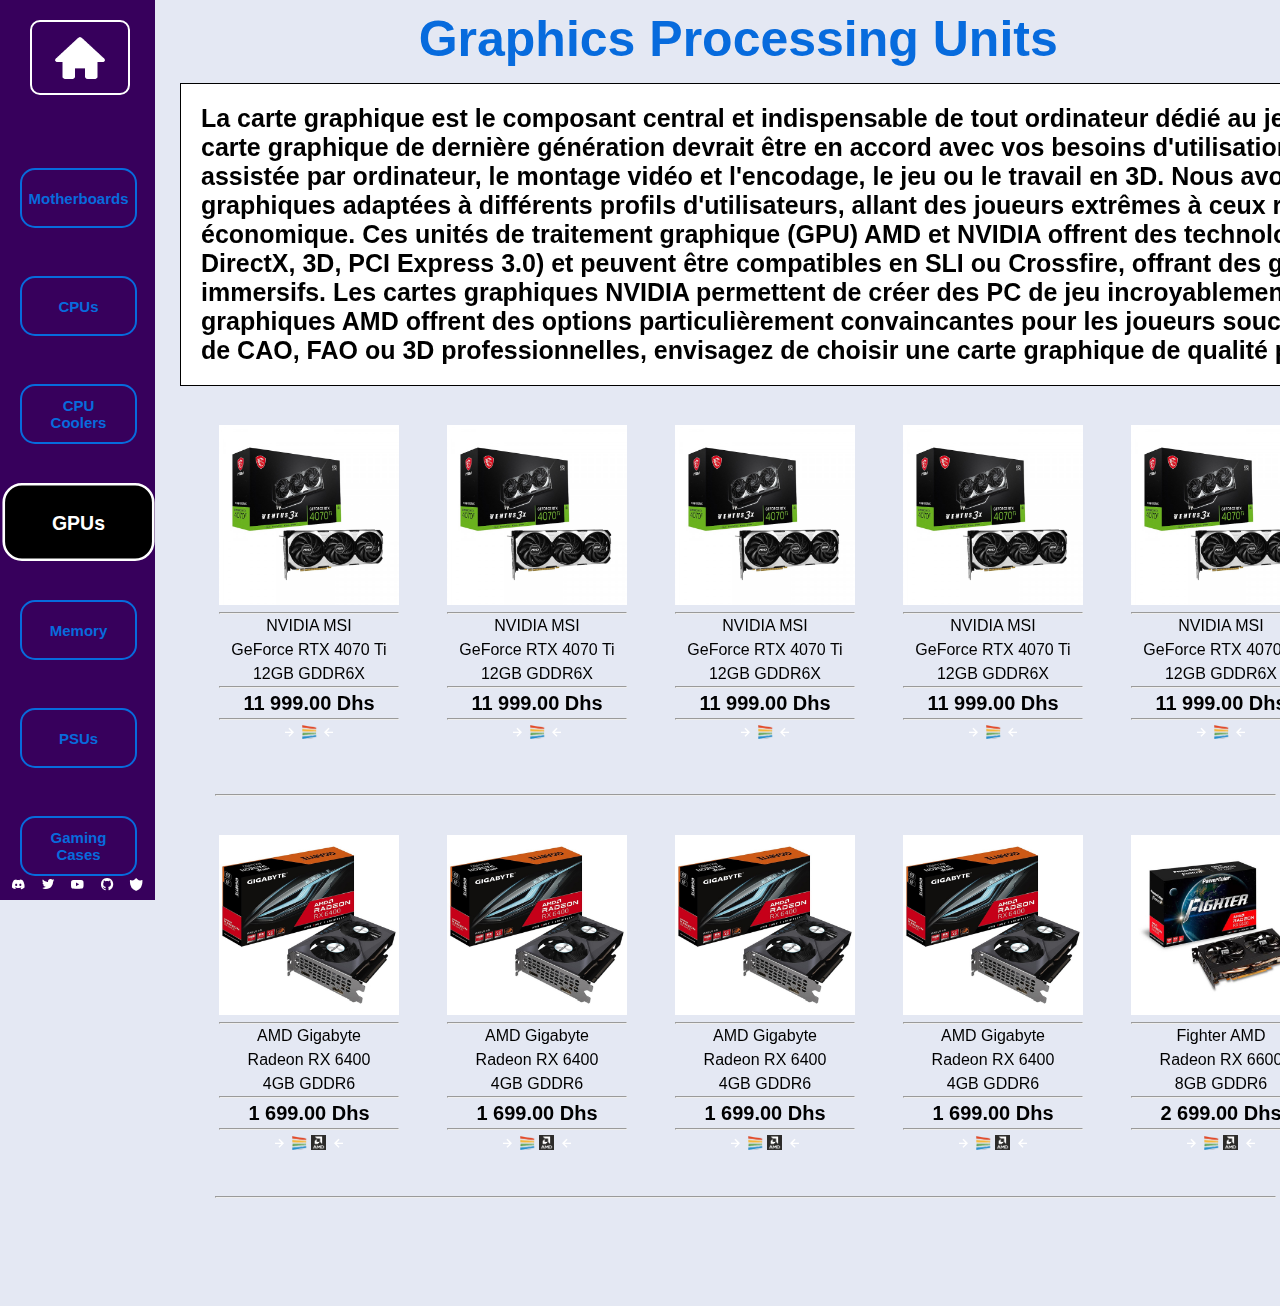
<file: PC_Vendor/GPUs.html>
<!DOCTYPE html>
<html lang="en">
  <head>
    <meta charset="UTF-8" />
    <meta name="viewport" content="width=device-width, initial-scale=1.0" />
    <title>PC Vendor</title>
    <link rel="icon" href="Pictures/Y_Logo.png" type="image/png" />
    <link href="Vendor.css" rel="stylesheet" />
    <link
      href="https://unpkg.com/boxicons@2.1.4/css/boxicons.min.css"
      rel="stylesheet"
    />
    <style>
      .navbar .GPUs {
        color: white;
        background-color: black;
        transform: scale(1.3);
        transform-origin: center;
      }
    </style>
  </head>
  <body>
    <header class="header">
      <a id="Home" href="PC_Vendor.html"
        ><img src="Pictures/PC Gamers/Icons/home-solid-24.png" alt="" /></a
      ><br />
      <nav class="navbar">
        <a href="Motherboards.html" class="Motherboards"><b>Motherboards</b></a
        ><br />
        <a href="CPUs.html" class="CPUs"><b>CPUs</b></a
        ><br />
        <a href="CPU_Coolers.html" class="CPU_Coolers"><b>CPU Coolers</b></a
        ><br />
        <a href="GPUs.html" class="GPUs"><b>GPUs</b></a
        ><br />
        <a href="Memory.html" class="Memory"><b>Memory</b></a
        ><br />
        <a href="PSUs.html" class="PSUs"><b>PSUs</b></a
        ><br />
        <a href="Gaming_Cases.html" class="Gaming_Cases"><b>Gaming Cases</b></a
        ><br />
      </nav>
    </header>

    <section class="page_content">
      <div class="product_desc">
        <h1>Graphics Processing Units</h1>
        <p>
          <b>
            La carte graphique est le composant central et indispensable de tout
            ordinateur dédié au jeu. Ainsi, le budget alloué à l'achat d'une
            carte graphique de dernière génération devrait être en accord avec
            vos besoins d'utilisation, tels que le multimédia, la conception
            assistée par ordinateur, le montage vidéo et l'encodage, le jeu ou
            le travail en 3D. Nous avons sélectionné les meilleures cartes
            graphiques adaptées à différents profils d'utilisateurs, allant des
            joueurs extrêmes à ceux recherchant une configuration de jeu
            économique. Ces unités de traitement graphique (GPU) AMD et NVIDIA
            offrent des technologies de jeu de pointe (Shader Model, DirectX,
            3D, PCI Express 3.0) et peuvent être compatibles en SLI ou
            Crossfire, offrant des graphismes de plus en plus réalistes et
            immersifs. Les cartes graphiques NVIDIA permettent de créer des PC
            de jeu incroyablement puissants, tandis que les cartes graphiques
            AMD offrent des options particulièrement convaincantes pour les
            joueurs soucieux de leur budget. Pour les applications de CAO, FAO
            ou 3D professionnelles, envisagez de choisir une carte graphique de
            qualité professionnelle.
          </b>
        </p>
      </div>
      <section class="List_Products">
        <div class="Line_01">
          <div class="product">
            <img src="Pictures/GPUs/6.jpg" alt="" /><br />
            <hr />
            <span>NVIDIA MSI<br />GeForce RTX 4070 Ti<br />12GB GDDR6X</span>
            <hr />
            <span id="Prix"><b>11 999.00 Dhs</b></span>
            <hr />
            <i class="bx bx-right-arrow-alt"></i>
            <a
              href="https://www.ultrapc.ma/cartes-graphiques/6788-msi-geforce-rtx-4070-ti-ventus-3x-e1-oc-12gb-gddr6x-cartes-graphiques.html"
              target="_blank"
              class="Vendor_Logo"
              ><img src="Pictures/UltraPC_Logo.png" alt=""
            /></a>
            <i class="bx bx-left-arrow-alt"></i>
          </div>
          <div class="product">
            <img src="Pictures/GPUs/6.jpg" alt="" /><br />
            <hr />
            <span>NVIDIA MSI<br />GeForce RTX 4070 Ti<br />12GB GDDR6X</span>
            <hr />
            <span id="Prix"><b>11 999.00 Dhs</b></span>
            <hr />
            <i class="bx bx-right-arrow-alt"></i>
            <a
              href="https://www.ultrapc.ma/cartes-graphiques/6788-msi-geforce-rtx-4070-ti-ventus-3x-e1-oc-12gb-gddr6x-cartes-graphiques.html"
              target="_blank"
              class="Vendor_Logo"
              ><img src="Pictures/UltraPC_Logo.png" alt=""
            /></a>
            <i class="bx bx-left-arrow-alt"></i>
          </div>
          <div class="product">
            <img src="Pictures/GPUs/6.jpg" alt="" /><br />
            <hr />
            <span>NVIDIA MSI<br />GeForce RTX 4070 Ti<br />12GB GDDR6X</span>
            <hr />
            <span id="Prix"><b>11 999.00 Dhs</b></span>
            <hr />
            <i class="bx bx-right-arrow-alt"></i>
            <a
              href="https://www.ultrapc.ma/cartes-graphiques/6788-msi-geforce-rtx-4070-ti-ventus-3x-e1-oc-12gb-gddr6x-cartes-graphiques.html"
              target="_blank"
              class="Vendor_Logo"
              ><img src="Pictures/UltraPC_Logo.png" alt=""
            /></a>
            <i class="bx bx-left-arrow-alt"></i>
          </div>
          <div class="product">
            <img src="Pictures/GPUs/6.jpg" alt="" /><br />
            <hr />
            <span>NVIDIA MSI<br />GeForce RTX 4070 Ti<br />12GB GDDR6X</span>
            <hr />
            <span id="Prix"><b>11 999.00 Dhs</b></span>
            <hr />
            <i class="bx bx-right-arrow-alt"></i>
            <a
              href="https://www.ultrapc.ma/cartes-graphiques/6788-msi-geforce-rtx-4070-ti-ventus-3x-e1-oc-12gb-gddr6x-cartes-graphiques.html"
              target="_blank"
              class="Vendor_Logo"
              ><img src="Pictures/UltraPC_Logo.png" alt=""
            /></a>
            <i class="bx bx-left-arrow-alt"></i>
          </div>
          <div class="product">
            <img src="Pictures/GPUs/6.jpg" alt="" /><br />
            <hr />
            <span>NVIDIA MSI<br />GeForce RTX 4070 Ti<br />12GB GDDR6X</span>
            <hr />
            <span id="Prix"><b>11 999.00 Dhs</b></span>
            <hr />
            <i class="bx bx-right-arrow-alt"></i>
            <a
              href="https://www.ultrapc.ma/cartes-graphiques/6788-msi-geforce-rtx-4070-ti-ventus-3x-e1-oc-12gb-gddr6x-cartes-graphiques.html"
              target="_blank"
              class="Vendor_Logo"
              ><img src="Pictures/UltraPC_Logo.png" alt=""
            /></a>
            <i class="bx bx-left-arrow-alt"></i>
          </div>
          <div class="product">
            <img src="Pictures/GPUs/6.jpg" alt="" /><br />
            <hr />
            <span>NVIDIA MSI<br />GeForce RTX 4070 Ti<br />12GB GDDR6X</span>
            <hr />
            <span id="Prix"><b>11 999.00 Dhs</b></span>
            <hr />
            <i class="bx bx-right-arrow-alt"></i>
            <a
              href="https://www.ultrapc.ma/cartes-graphiques/6788-msi-geforce-rtx-4070-ti-ventus-3x-e1-oc-12gb-gddr6x-cartes-graphiques.html"
              target="_blank"
              class="Vendor_Logo"
              ><img src="Pictures/UltraPC_Logo.png" alt=""
            /></a>
            <i class="bx bx-left-arrow-alt"></i>
          </div>
          <div class="product">
            <img src="Pictures/GPUs/1.jpg" alt="" /><br />
            <hr />
            <span>NVIDIA MAXSUN<br />GeForce GTX 1650<br />4GB GDDR6</span>
            <hr />
            <span id="Prix"><b>1 499.00 Dhs</b></span>
            <hr />
            <i class="bx bx-right-arrow-alt"></i>
            <a
              href="https://www.ultrapc.ma/cartes-graphiques/6054-maxsun-geforce-gtx-1650-bigmac-4gb-gddr6-cartes-graphiques.html"
              target="_blank"
              class="Vendor_Logo"
              ><img src="Pictures/UltraPC_Logo.png" alt=""
            /></a>
            <i class="bx bx-left-arrow-alt"></i>
          </div>
        </div>

        <hr width="95%" class="hr" />

        <div class="Line_01">
          <div class="product">
            <img src="Pictures/GPUs/2.jpg" alt="" /><br />
            <hr />
            <span>AMD Gigabyte<br />Radeon RX 6400<br />4GB GDDR6</span>
            <hr />
            <span id="Prix"><b>1 699.00 Dhs</b></span>
            <hr />
            <i class="bx bx-right-arrow-alt"></i>
            <a
              href="https://www.ultrapc.ma/amd/6096-gigabyte-aorus-radeon-rx-6400-eagle-4gb-gddr6-amd.html"
              target="_blank"
              class="Vendor_Logo"
              ><img src="Pictures/UltraPC_Logo.png" alt=""
            /></a>
            <a
              href="https://www.amd.com/en/products/cpu/amd-ryzen-5-5500"
              target="_blank"
              class="Vendor_Logo"
              ><img src="Pictures/CPUs/Icons/AMD_Logo.png" alt=""
            /></a>
            <i class="bx bx-left-arrow-alt"></i>
          </div>
          <div class="product">
            <img src="Pictures/GPUs/2.jpg" alt="" /><br />
            <hr />
            <span>AMD Gigabyte<br />Radeon RX 6400<br />4GB GDDR6</span>
            <hr />
            <span id="Prix"><b>1 699.00 Dhs</b></span>
            <hr />
            <i class="bx bx-right-arrow-alt"></i>
            <a
              href="https://www.ultrapc.ma/amd/6096-gigabyte-aorus-radeon-rx-6400-eagle-4gb-gddr6-amd.html"
              target="_blank"
              class="Vendor_Logo"
              ><img src="Pictures/UltraPC_Logo.png" alt=""
            /></a>
            <a
              href="https://www.amd.com/en/products/cpu/amd-ryzen-5-5500"
              target="_blank"
              class="Vendor_Logo"
              ><img src="Pictures/CPUs/Icons/AMD_Logo.png" alt=""
            /></a>
            <i class="bx bx-left-arrow-alt"></i>
          </div>
          <div class="product">
            <img src="Pictures/GPUs/2.jpg" alt="" /><br />
            <hr />
            <span>AMD Gigabyte<br />Radeon RX 6400<br />4GB GDDR6</span>
            <hr />
            <span id="Prix"><b>1 699.00 Dhs</b></span>
            <hr />
            <i class="bx bx-right-arrow-alt"></i>
            <a
              href="https://www.ultrapc.ma/amd/6096-gigabyte-aorus-radeon-rx-6400-eagle-4gb-gddr6-amd.html"
              target="_blank"
              class="Vendor_Logo"
              ><img src="Pictures/UltraPC_Logo.png" alt=""
            /></a>
            <a
              href="https://www.amd.com/en/products/cpu/amd-ryzen-5-5500"
              target="_blank"
              class="Vendor_Logo"
              ><img src="Pictures/CPUs/Icons/AMD_Logo.png" alt=""
            /></a>
            <i class="bx bx-left-arrow-alt"></i>
          </div>
          <div class="product">
            <img src="Pictures/GPUs/2.jpg" alt="" /><br />
            <hr />
            <span>AMD Gigabyte<br />Radeon RX 6400<br />4GB GDDR6</span>
            <hr />
            <span id="Prix"><b>1 699.00 Dhs</b></span>
            <hr />
            <i class="bx bx-right-arrow-alt"></i>
            <a
              href="https://www.ultrapc.ma/amd/6096-gigabyte-aorus-radeon-rx-6400-eagle-4gb-gddr6-amd.html"
              target="_blank"
              class="Vendor_Logo"
              ><img src="Pictures/UltraPC_Logo.png" alt=""
            /></a>
            <a
              href="https://www.amd.com/en/products/cpu/amd-ryzen-5-5500"
              target="_blank"
              class="Vendor_Logo"
              ><img src="Pictures/CPUs/Icons/AMD_Logo.png" alt=""
            /></a>
            <i class="bx bx-left-arrow-alt"></i>
          </div>

          <div class="product">
            <img src="Pictures/GPUs/3.jpg" alt="" /><br />
            <hr />
            <span>Fighter AMD<br />Radeon RX 6600<br />8GB GDDR6</span>
            <hr />
            <span id="Prix"><b>2 699.00 Dhs</b></span>
            <hr />
            <i class="bx bx-right-arrow-alt"></i>
            <a
              href="https://www.ultrapc.ma/amd/6770-powercolor-fighter-amd-radeon-rx-6600-8gb-gddr6-amd.html"
              target="_blank"
              class="Vendor_Logo"
              ><img src="Pictures/UltraPC_Logo.png" alt=""
            /></a>
            <a
              href="https://www.amd.com/en/products/graphics/amd-radeon-rx-6600"
              target="_blank"
              class="Vendor_Logo"
              ><img src="Pictures/CPUs/Icons/AMD_Logo.png" alt=""
            /></a>
            <i class="bx bx-left-arrow-alt"></i>
          </div>
          <div class="product">
            <img src="Pictures/GPUs/4.jpg" alt="" /><br />
            <hr />
            <span
              >ASRock Radeon AMD<br />RX 6500 XT Challenger<br />4GB GDDR6</span
            >
            <hr />
            <span id="Prix"><b>1 799.00 Dhs</b></span>
            <hr />
            <i class="bx bx-right-arrow-alt"></i>
            <a
              href="https://www.ultrapc.ma/cartes-graphiques/6098-asrock-radeon-rx-6500-xt-challenger-itx-4gb-gddr6-cartes-graphiques.html"
              target="_blank"
              class="Vendor_Logo"
              ><img src="Pictures/UltraPC_Logo.png" alt=""
            /></a>
            <a
              href="https://www.amd.com/en/products/graphics/amd-radeon-rx-6500-xt"
              target="_blank"
              class="Vendor_Logo"
              ><img src="Pictures/CPUs/Icons/AMD_Logo.png" alt=""
            /></a>
            <i class="bx bx-left-arrow-alt"></i>
          </div>
          <div class="product">
            <img src="Pictures/GPUs/5.jpg" alt="" /><br />
            <hr />
            <span>PowerColor AMD<br />PowerColor AMD<br />8GB GDDR6</span>
            <hr />
            <span id="Prix"><b>3 999.00 Dhs</b></span>
            <hr />
            <i class="bx bx-right-arrow-alt"></i>
            <a
              href="https://www.ultrapc.ma/cartes-graphiques/5631-powercolor-amd-radeon-rx-7600-oc-hell-hound-8gb-gddr6-cartes-graphiques.html"
              target="_blank"
              class="Vendor_Logo"
              ><img src="Pictures/UltraPC_Logo.png" alt=""
            /></a>
            <a
              href="https://www.amd.com/en/products/graphics/amd-radeon-rx-7600"
              target="_blank"
              class="Vendor_Logo"
              ><img src="Pictures/CPUs/Icons/AMD_Logo.png" alt=""
            /></a>
            <i class="bx bx-left-arrow-alt"></i>
          </div>
        </div>

        <hr width="95%" class="hr" />
      </section>
    </section>

    <br /><br /><br /><br /><br />

    <footer>
      <div class="Social_Links">
        <a
          href="https://discordapp.com/users/195276785586274315"
          target="_blank"
          ><i class="bx bxl-discord-alt"></i
        ></a>
        <a href="https://twitter.com/Dinacti" target="_blank"
          ><i class="bx bxl-twitter"></i
        ></a>
        <a href="https://www.youtube.com/@yem17" target="_blank"
          ><i class="bx bxl-youtube"></i
        ></a>
        <a href="https://github.com/PreYem" target="_blank"
          ><i class="bx bxl-github"></i
        ></a>
        <a
          href="https://simplearmory.com/#/eu/ravencrest/yemboi/collectable/mounts"
          target="_blank"
          ><i class="bx bxs-shield-alt-2"></i
        ></a>
      </div>
    </footer>
    <br />
  </body>
</html>
</file>
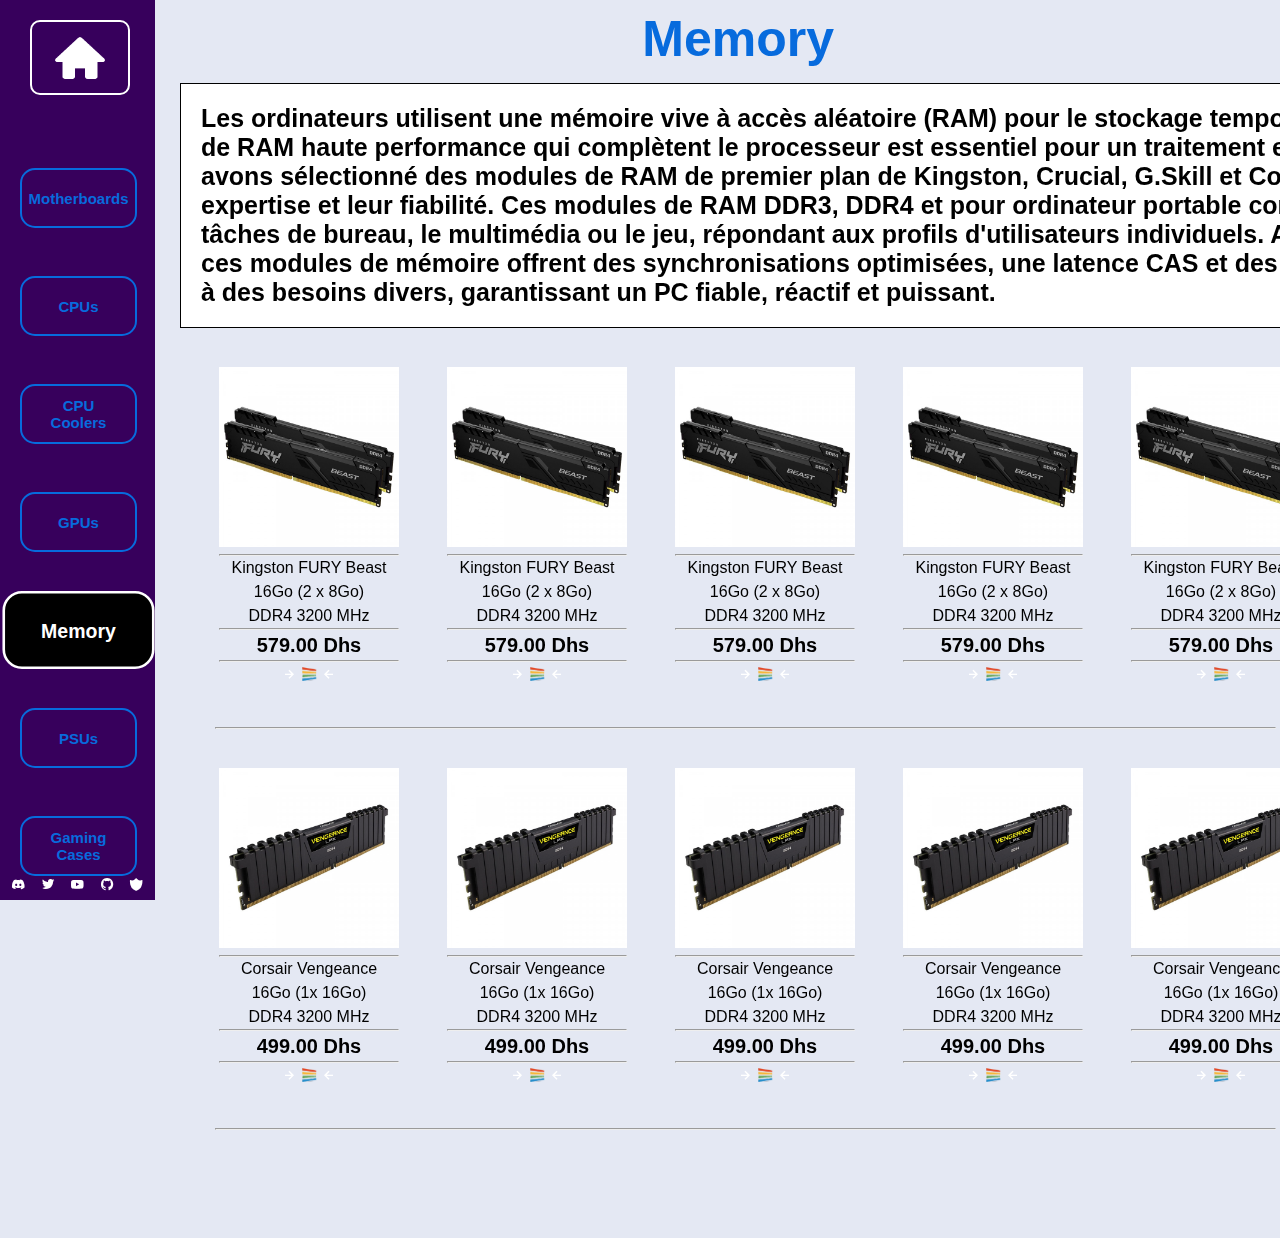
<file: PC_Vendor/Memory.html>
<!DOCTYPE html>
<html lang="en">
  <head>
    <meta charset="UTF-8" />
    <meta name="viewport" content="width=device-width, initial-scale=1.0" />
    <title>PC Vendor</title>
    <link rel="icon" href="Pictures/Y_Logo.png" type="image/png" />
    <link href="Vendor.css" rel="stylesheet" />
    <link
      href="https://unpkg.com/boxicons@2.1.4/css/boxicons.min.css"
      rel="stylesheet"
    />
    <style>
      .navbar .Memory {
        color: white;
        background-color: black;
        transform: scale(1.3);
        transform-origin: center;
      }
    </style>
  </head>
  <body>
    <header class="header">
      <a id="Home" href="PC_Vendor.html"
        ><img src="Pictures/PC Gamers/Icons/home-solid-24.png" alt="" /></a
      ><br />
      <nav class="navbar">
        <a href="Motherboards.html" class="Motherboards"><b>Motherboards</b></a
        ><br />
        <a href="CPUs.html" class="CPUs"><b>CPUs</b></a
        ><br />
        <a href="CPU_Coolers.html" class="CPU_Coolers"><b>CPU Coolers</b></a
        ><br />
        <a href="GPUs.html" class="GPUs"><b>GPUs</b></a
        ><br />
        <a href="Memory.html" class="Memory"><b>Memory</b></a
        ><br />
        <a href="PSUs.html" class="PSUs"><b>PSUs</b></a
        ><br />
        <a href="Gaming_Cases.html" class="Gaming_Cases"><b>Gaming Cases</b></a
        ><br />
      </nav>
    </header>

    <section class="page_content">
      <div class="product_desc">
        <h1>Memory</h1>
        <p>
          <b
            >Les ordinateurs utilisent une mémoire vive à accès aléatoire (RAM)
            pour le stockage temporaire des données. L'achat de modules de RAM
            haute performance qui complètent le processeur est essentiel pour un
            traitement efficace des données dans votre PC. Nous avons
            sélectionné des modules de RAM de premier plan de Kingston, Crucial,
            G.Skill et Corsair - des fabricants renommés pour leur expertise et
            leur fiabilité. Ces modules de RAM DDR3, DDR4 et pour ordinateur
            portable conviennent à divers usages tels que les tâches de bureau,
            le multimédia ou le jeu, répondant aux profils d'utilisateurs
            individuels. Avec des capacités allant de 2 Go à 64 Go, ces modules
            de mémoire offrent des synchronisations optimisées, une latence CAS
            et des fréquences de fonctionnement adaptées à des besoins divers,
            garantissant un PC fiable, réactif et puissant.</b
          >
        </p>
      </div>
      <section class="List_Products">
        <div class="Line_01">
          <div class="product">
            <img src="Pictures/Memory/1.jpg" alt="" /><br />
            <hr />
            <span
              >Kingston FURY Beast<br />16Go (2 x 8Go)<br />DDR4 3200 MHz</span
            >
            <hr />
            <span id="Prix"><b>579.00 Dhs</b></span>
            <hr />
            <i class="bx bx-right-arrow-alt"></i>
            <a
              href="https://www.ultrapc.ma/memoire-vive-ddr4/5085-kingston-fury-beast-16go-2-x-8go-ddr4-3200-mhz-cl16-memoire-vive-ddr4.html"
              target="_blank"
              class="Vendor_Logo"
              ><img src="Pictures/UltraPC_Logo.png" alt=""
            /></a>
            <i class="bx bx-left-arrow-alt"></i>
          </div>
          <div class="product">
            <img src="Pictures/Memory/1.jpg" alt="" /><br />
            <hr />
            <span
              >Kingston FURY Beast<br />16Go (2 x 8Go)<br />DDR4 3200 MHz</span
            >
            <hr />
            <span id="Prix"><b>579.00 Dhs</b></span>
            <hr />
            <i class="bx bx-right-arrow-alt"></i>
            <a
              href="https://www.ultrapc.ma/memoire-vive-ddr4/5085-kingston-fury-beast-16go-2-x-8go-ddr4-3200-mhz-cl16-memoire-vive-ddr4.html"
              target="_blank"
              class="Vendor_Logo"
              ><img src="Pictures/UltraPC_Logo.png" alt=""
            /></a>
            <i class="bx bx-left-arrow-alt"></i>
          </div>
          <div class="product">
            <img src="Pictures/Memory/1.jpg" alt="" /><br />
            <hr />
            <span
              >Kingston FURY Beast<br />16Go (2 x 8Go)<br />DDR4 3200 MHz</span
            >
            <hr />
            <span id="Prix"><b>579.00 Dhs</b></span>
            <hr />
            <i class="bx bx-right-arrow-alt"></i>
            <a
              href="https://www.ultrapc.ma/memoire-vive-ddr4/5085-kingston-fury-beast-16go-2-x-8go-ddr4-3200-mhz-cl16-memoire-vive-ddr4.html"
              target="_blank"
              class="Vendor_Logo"
              ><img src="Pictures/UltraPC_Logo.png" alt=""
            /></a>
            <i class="bx bx-left-arrow-alt"></i>
          </div>
          <div class="product">
            <img src="Pictures/Memory/1.jpg" alt="" /><br />
            <hr />
            <span
              >Kingston FURY Beast<br />16Go (2 x 8Go)<br />DDR4 3200 MHz</span
            >
            <hr />
            <span id="Prix"><b>579.00 Dhs</b></span>
            <hr />
            <i class="bx bx-right-arrow-alt"></i>
            <a
              href="https://www.ultrapc.ma/memoire-vive-ddr4/5085-kingston-fury-beast-16go-2-x-8go-ddr4-3200-mhz-cl16-memoire-vive-ddr4.html"
              target="_blank"
              class="Vendor_Logo"
              ><img src="Pictures/UltraPC_Logo.png" alt=""
            /></a>
            <i class="bx bx-left-arrow-alt"></i>
          </div>
          <div class="product">
            <img src="Pictures/Memory/1.jpg" alt="" /><br />
            <hr />
            <span
              >Kingston FURY Beast<br />16Go (2 x 8Go)<br />DDR4 3200 MHz</span
            >
            <hr />
            <span id="Prix"><b>579.00 Dhs</b></span>
            <hr />
            <i class="bx bx-right-arrow-alt"></i>
            <a
              href="https://www.ultrapc.ma/memoire-vive-ddr4/5085-kingston-fury-beast-16go-2-x-8go-ddr4-3200-mhz-cl16-memoire-vive-ddr4.html"
              target="_blank"
              class="Vendor_Logo"
              ><img src="Pictures/UltraPC_Logo.png" alt=""
            /></a>
            <i class="bx bx-left-arrow-alt"></i>
          </div>
          <div class="product">
            <img src="Pictures/Memory/1.jpg" alt="" /><br />
            <hr />
            <span
              >Kingston FURY Beast<br />16Go (2 x 8Go)<br />DDR4 3200 MHz</span
            >
            <hr />
            <span id="Prix"><b>579.00 Dhs</b></span>
            <hr />
            <i class="bx bx-right-arrow-alt"></i>
            <a
              href="https://www.ultrapc.ma/memoire-vive-ddr4/5085-kingston-fury-beast-16go-2-x-8go-ddr4-3200-mhz-cl16-memoire-vive-ddr4.html"
              target="_blank"
              class="Vendor_Logo"
              ><img src="Pictures/UltraPC_Logo.png" alt=""
            /></a>
            <i class="bx bx-left-arrow-alt"></i>
          </div>
          <div class="product">
            <img src="Pictures/Memory/1.jpg" alt="" /><br />
            <hr />
            <span
              >Kingston FURY Beast<br />16Go (2 x 8Go)<br />DDR4 3200 MHz</span
            >
            <hr />
            <span id="Prix"><b>579.00 Dhs</b></span>
            <hr />
            <i class="bx bx-right-arrow-alt"></i>
            <a
              href="https://www.ultrapc.ma/memoire-vive-ddr4/5085-kingston-fury-beast-16go-2-x-8go-ddr4-3200-mhz-cl16-memoire-vive-ddr4.html"
              target="_blank"
              class="Vendor_Logo"
              ><img src="Pictures/UltraPC_Logo.png" alt=""
            /></a>
            <i class="bx bx-left-arrow-alt"></i>
          </div>
        </div>

        <hr width="95%" class="hr" />

        <div class="Line_01">
          <div class="product">
            <img src="Pictures/Memory/2.jpg" alt="" /><br />
            <hr />
            <span
              >Corsair Vengeance<br />16Go (1x 16Go)<br />DDR4 3200 MHz</span
            >
            <hr />
            <span id="Prix"><b>499.00 Dhs</b></span>
            <hr />
            <i class="bx bx-right-arrow-alt"></i>
            <a
              href="https://www.ultrapc.ma/memoire-vive-pc/5173-corsair-vengeance-lpx-series-low-profile-16go-1x-16go-ddr4-3200-mhz-cl16-memoire-vive-pc.html"
              target="_blank"
              class="Vendor_Logo"
              ><img src="Pictures/UltraPC_Logo.png" alt=""
            /></a>
            <i class="bx bx-left-arrow-alt"></i>
          </div>
          <div class="product">
            <img src="Pictures/Memory/2.jpg" alt="" /><br />
            <hr />
            <span
              >Corsair Vengeance<br />16Go (1x 16Go)<br />DDR4 3200 MHz</span
            >
            <hr />
            <span id="Prix"><b>499.00 Dhs</b></span>
            <hr />
            <i class="bx bx-right-arrow-alt"></i>
            <a
              href="https://www.ultrapc.ma/memoire-vive-pc/5173-corsair-vengeance-lpx-series-low-profile-16go-1x-16go-ddr4-3200-mhz-cl16-memoire-vive-pc.html"
              target="_blank"
              class="Vendor_Logo"
              ><img src="Pictures/UltraPC_Logo.png" alt=""
            /></a>
            <i class="bx bx-left-arrow-alt"></i>
          </div>
          <div class="product">
            <img src="Pictures/Memory/2.jpg" alt="" /><br />
            <hr />
            <span
              >Corsair Vengeance<br />16Go (1x 16Go)<br />DDR4 3200 MHz</span
            >
            <hr />
            <span id="Prix"><b>499.00 Dhs</b></span>
            <hr />
            <i class="bx bx-right-arrow-alt"></i>
            <a
              href="https://www.ultrapc.ma/memoire-vive-pc/5173-corsair-vengeance-lpx-series-low-profile-16go-1x-16go-ddr4-3200-mhz-cl16-memoire-vive-pc.html"
              target="_blank"
              class="Vendor_Logo"
              ><img src="Pictures/UltraPC_Logo.png" alt=""
            /></a>
            <i class="bx bx-left-arrow-alt"></i>
          </div>
          <div class="product">
            <img src="Pictures/Memory/2.jpg" alt="" /><br />
            <hr />
            <span
              >Corsair Vengeance<br />16Go (1x 16Go)<br />DDR4 3200 MHz</span
            >
            <hr />
            <span id="Prix"><b>499.00 Dhs</b></span>
            <hr />
            <i class="bx bx-right-arrow-alt"></i>
            <a
              href="https://www.ultrapc.ma/memoire-vive-pc/5173-corsair-vengeance-lpx-series-low-profile-16go-1x-16go-ddr4-3200-mhz-cl16-memoire-vive-pc.html"
              target="_blank"
              class="Vendor_Logo"
              ><img src="Pictures/UltraPC_Logo.png" alt=""
            /></a>
            <i class="bx bx-left-arrow-alt"></i>
          </div>
          <div class="product">
            <img src="Pictures/Memory/2.jpg" alt="" /><br />
            <hr />
            <span
              >Corsair Vengeance<br />16Go (1x 16Go)<br />DDR4 3200 MHz</span
            >
            <hr />
            <span id="Prix"><b>499.00 Dhs</b></span>
            <hr />
            <i class="bx bx-right-arrow-alt"></i>
            <a
              href="https://www.ultrapc.ma/memoire-vive-pc/5173-corsair-vengeance-lpx-series-low-profile-16go-1x-16go-ddr4-3200-mhz-cl16-memoire-vive-pc.html"
              target="_blank"
              class="Vendor_Logo"
              ><img src="Pictures/UltraPC_Logo.png" alt=""
            /></a>
            <i class="bx bx-left-arrow-alt"></i>
          </div>
          <div class="product">
            <img src="Pictures/Memory/2.jpg" alt="" /><br />
            <hr />
            <span
              >Corsair Vengeance<br />16Go (1x 16Go)<br />DDR4 3200 MHz</span
            >
            <hr />
            <span id="Prix"><b>499.00 Dhs</b></span>
            <hr />
            <i class="bx bx-right-arrow-alt"></i>
            <a
              href="https://www.ultrapc.ma/memoire-vive-pc/5173-corsair-vengeance-lpx-series-low-profile-16go-1x-16go-ddr4-3200-mhz-cl16-memoire-vive-pc.html"
              target="_blank"
              class="Vendor_Logo"
              ><img src="Pictures/UltraPC_Logo.png" alt=""
            /></a>
            <i class="bx bx-left-arrow-alt"></i>
          </div>
          <div class="product">
            <img src="Pictures/Memory/2.jpg" alt="" /><br />
            <hr />
            <span
              >Corsair Vengeance<br />16Go (1x 16Go)<br />DDR4 3200 MHz</span
            >
            <hr />
            <span id="Prix"><b>499.00 Dhs</b></span>
            <hr />
            <i class="bx bx-right-arrow-alt"></i>
            <a
              href="https://www.ultrapc.ma/memoire-vive-pc/5173-corsair-vengeance-lpx-series-low-profile-16go-1x-16go-ddr4-3200-mhz-cl16-memoire-vive-pc.html"
              target="_blank"
              class="Vendor_Logo"
              ><img src="Pictures/UltraPC_Logo.png" alt=""
            /></a>
            <i class="bx bx-left-arrow-alt"></i>
          </div>
        </div>

        <hr width="95%" class="hr" />
      </section>
    </section>

    <br /><br /><br /><br /><br />

    <footer>
      <div class="Social_Links">
        <a
          href="https://discordapp.com/users/195276785586274315"
          target="_blank"
          ><i class="bx bxl-discord-alt"></i
        ></a>
        <a href="https://twitter.com/Dinacti" target="_blank"
          ><i class="bx bxl-twitter"></i
        ></a>
        <a href="https://www.youtube.com/@yem17" target="_blank"
          ><i class="bx bxl-youtube"></i
        ></a>
        <a href="https://github.com/PreYem" target="_blank"
          ><i class="bx bxl-github"></i
        ></a>
        <a
          href="https://simplearmory.com/#/eu/ravencrest/yemboi/collectable/mounts"
          target="_blank"
          ><i class="bx bxs-shield-alt-2"></i
        ></a>
      </div>
    </footer>
    <br />
  </body>
</html>
</file>
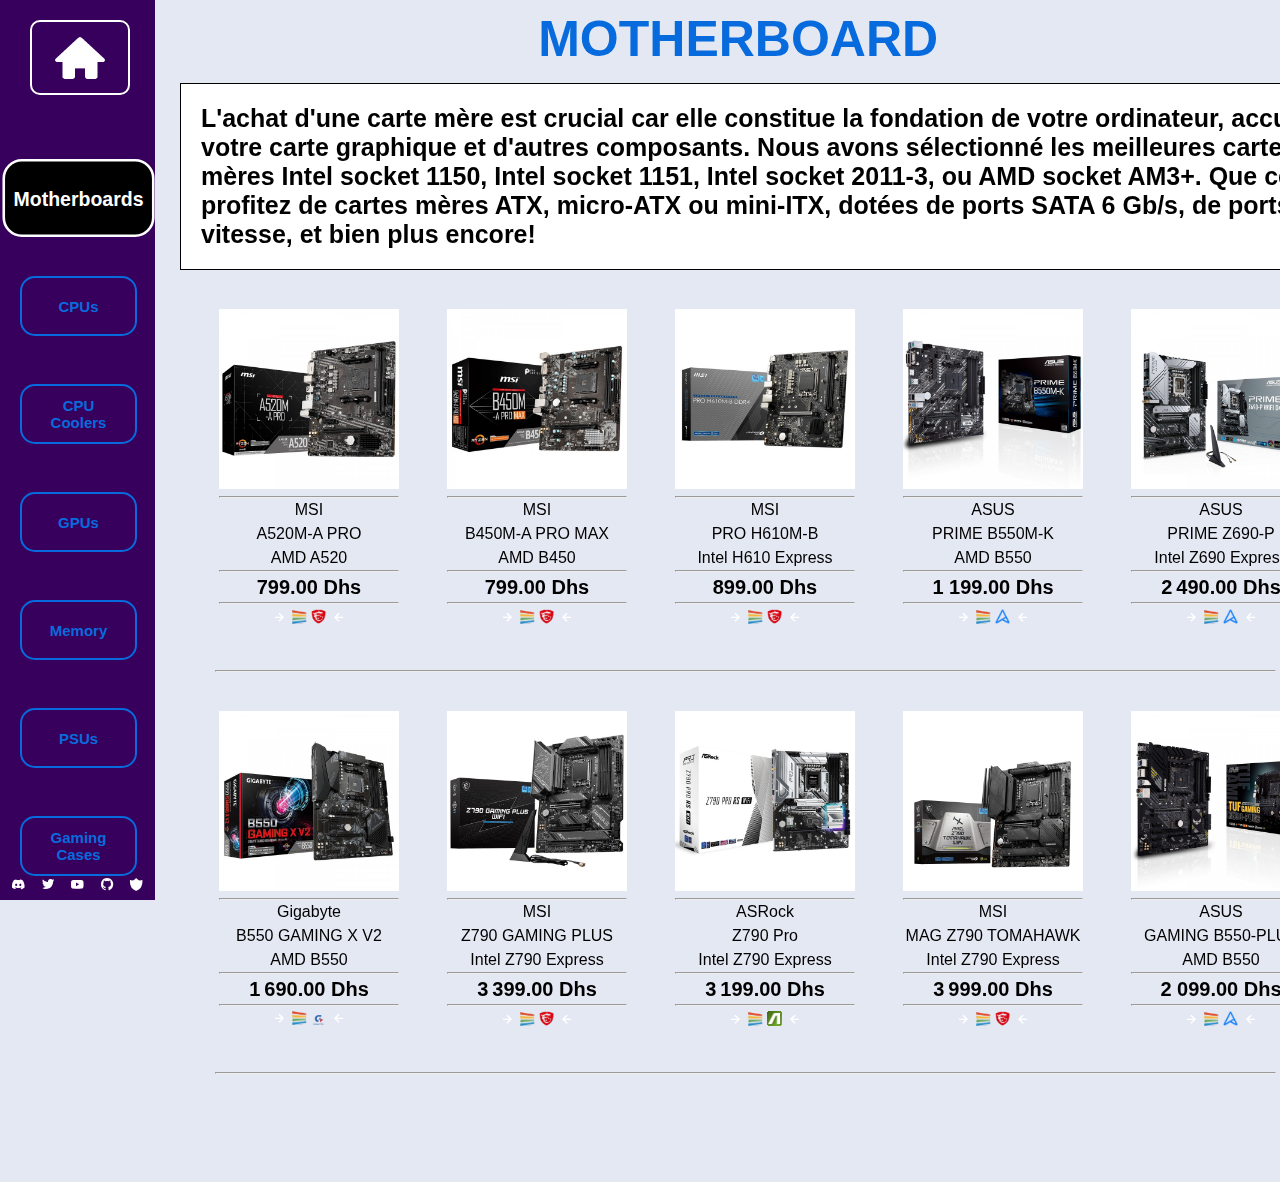
<file: PC_Vendor/Motherboards.html>
<!DOCTYPE html>
<html lang="en">
  <head>
    <meta charset="UTF-8" />
    <meta name="viewport" content="width=device-width, initial-scale=1.0" />
    <title>PC Vendor</title>
    <link rel="icon" href="Pictures/Y_Logo.png" type="image/png" />
    <link href="Vendor.css" rel="stylesheet" />
    <link
      href="https://unpkg.com/boxicons@2.1.4/css/boxicons.min.css"
      rel="stylesheet"
    />
    <style>
      .navbar .Motherboards {
        color: white;
        background-color: black;
        transform: scale(1.3);
        transform-origin: center;
      }
    </style>
  </head>
  <body>
    <header class="header">
      <a id="Home" href="PC_Vendor.html"
        ><img src="Pictures/PC Gamers/Icons/home-solid-24.png" alt="" /></a
      ><br />
      <nav class="navbar">
        <a href="Motherboards.html" class="Motherboards"><b>Motherboards</b></a
        ><br />
        <a href="CPUs.html" class="CPUs"><b>CPUs</b></a
        ><br />
        <a href="CPU_Coolers.html" class="CPU_Coolers"><b>CPU Coolers</b></a
        ><br />
        <a href="GPUs.html" class="GPUs"><b>GPUs</b></a
        ><br />
        <a href="Memory.html" class="Memory"><b>Memory</b></a
        ><br />
        <a href="PSUs.html" class="PSUs"><b>PSUs</b></a
        ><br />
        <a href="Gaming_Cases.html" class="Gaming_Cases"><b>Gaming Cases</b></a
        ><br />
      </nav>
    </header>

    <section class="page_content">
      <div class="product_desc">
        <h1>MOTHERBOARD</h1>
        <p>
          <b
            >L'achat d'une carte mère est crucial car elle constitue la
            fondation de votre ordinateur, accueillant votre processeur Intel ou
            AMD, votre carte graphique et d'autres composants. Nous avons
            sélectionné les meilleures cartes mères pour vous, y compris les
            cartes mères Intel socket 1150, Intel socket 1151, Intel socket
            2011-3, ou AMD socket AM3+. Que ce soit MSI, Asus, Zotac ou
            Gigabyte, profitez de cartes mères ATX, micro-ATX ou mini-ITX,
            dotées de ports SATA 6 Gb/s, de ports PCI-Express 3.0, de ports USB
            3.0 haute vitesse, et bien plus encore!</b
          >
        </p>
      </div>
      <section class="List_Products">
        <div class="Line_01">
          <div class="product">
            <img src="Pictures/Motherboards/1.jpg" alt="" /><br />
            <hr />
            <span>MSI<br />A520M-A PRO<br />AMD A520</span>
            <hr />
            <span id="Prix"><b>799.00 Dhs</b></span>
            <hr />
            <i class="bx bx-right-arrow-alt"></i>
            <a
              href="https://www.ultrapc.ma/cartes-meres/4721-msi-a520m-a-pro-cartes-meres.html"
              target="_blank"
              class="Vendor_Logo"
              ><img src="Pictures/UltraPC_Logo.png" alt=""
            /></a>
            <a
              href="https://www.msi.com/Motherboard/A520M-A-PRO/Specification"
              target="_blank"
              class="Vendor_Logo"
              ><img src="Pictures/Motherboards/Icons/MSI_Icon.png" alt=""
            /></a>
            <i class="bx bx-left-arrow-alt"></i>
          </div>
          <div class="product">
            <img src="Pictures/Motherboards/2.jpg" alt="" /><br />
            <hr />
            <span>MSI<br />B450M-A PRO MAX<br />AMD B450 </span>
            <hr />
            <span id="Prix"><b>799.00 Dhs</b></span>
            <hr />
            <i class="bx bx-right-arrow-alt"></i>
            <a
              href="https://www.ultrapc.ma/cartes-meres/3278-msi-b450m-a-pro-max-cartes-meres.html"
              target="_blank"
              class="Vendor_Logo"
              ><img src="Pictures/UltraPC_Logo.png" alt=""
            /></a>
            <a
              href="https://www.msi.com/Motherboard/B450M-A-PRO-MAX/Specification"
              target="_blank"
              class="Vendor_Logo"
              ><img src="Pictures/Motherboards/Icons/MSI_Icon.png" alt=""
            /></a>
            <i class="bx bx-left-arrow-alt"></i>
          </div>
          <div class="product">
            <img src="Pictures/Motherboards/3.jpg" alt="" /><br />
            <hr />
            <span>MSI<br />PRO H610M-B<br />Intel H610 Express</span>
            <hr />
            <span id="Prix"><b>899.00 Dhs</b></span>
            <hr />
            <i class="bx bx-right-arrow-alt"></i>
            <a
              href="https://www.ultrapc.ma/socket-5685-msi-pro-h610m-b-ddr4.html"
              target="_blank"
              class="Vendor_Logo"
              ><img src="Pictures/UltraPC_Logo.png" alt=""
            /></a>
            <a
              href="https://www.msi.com/Motherboard/PRO-H610M-B-DDR4/Specification"
              target="_blank"
              class="Vendor_Logo"
              ><img src="Pictures/Motherboards/Icons/MSI_Icon.png" alt=""
            /></a>
            <i class="bx bx-left-arrow-alt"></i>
          </div>
          <div class="product">
            <img src="Pictures/Motherboards/4.jpg" alt="" /><br />
            <hr />
            <span>ASUS<br />PRIME B550M-K<br />AMD B550</span>
            <hr />
            <span id="Prix"><b>1 199.00 Dhs</b></span>
            <hr />
            <i class="bx bx-right-arrow-alt"></i>
            <a
              href="https://www.ultrapc.ma/cartes-meres/3947-asus-prime-b550m-k-cartes-meres.html"
              target="_blank"
              class="Vendor_Logo"
              ><img src="Pictures/UltraPC_Logo.png" alt=""
            /></a>
            <a
              href="https://www.asus.com/motherboards-components/motherboards/prime/prime-b550m-k/techspec/"
              target="_blank"
              class="Vendor_Logo"
              ><img src="Pictures/Motherboards/Icons/Asus_Logo.png" alt=""
            /></a>
            <i class="bx bx-left-arrow-alt"></i>
          </div>
          <div class="product">
            <img src="Pictures/Motherboards/5.jpg" alt="" /><br />
            <hr />
            <span>ASUS<br />PRIME Z690-P<br />Intel Z690 Express</span>
            <hr />
            <span id="Prix"><b>2 490.00 Dhs</b></span>
            <hr />
            <i class="bx bx-right-arrow-alt"></i>
            <a
              href="https://www.ultrapc.ma/composants/4586-asus-prime-z690-p-wifi-d4-composants.html"
              target="_blank"
              class="Vendor_Logo"
              ><img src="Pictures/UltraPC_Logo.png" alt=""
            /></a>
            <a
              href="https://www.asus.com/motherboards-components/motherboards/prime/prime-z690-p/techspec/"
              target="_blank"
              class="Vendor_Logo"
              ><img src="Pictures/Motherboards/Icons/Asus_Logo.png" alt=""
            /></a>
            <i class="bx bx-left-arrow-alt"></i>
          </div>
          <div class="product">
            <img src="Pictures/Motherboards/6.jpg" alt="" /><br />
            <hr />
            <span>MSI<br />PRO Z790-S<br />Intel Z790 Express</span>
            <hr />
            <span id="Prix"><b>2 799.00 Dhs</b></span>
            <hr />
            <i class="bx bx-right-arrow-alt"></i>
            <a
              href="https://www.ultrapc.ma/composants/6504-msi-pro-z790-s-wifi-composants.html"
              target="_blank"
              class="Vendor_Logo"
              ><img src="Pictures/UltraPC_Logo.png" alt=""
            /></a>
            <a
              href="https://www.msi.com/Motherboard/PRO-Z790-S-WIFI/Specification"
              target="_blank"
              class="Vendor_Logo"
              ><img src="Pictures/Motherboards/Icons/MSI_Icon.png" alt=""
            /></a>
            <i class="bx bx-left-arrow-alt"></i>
          </div>
          <div class="product">
            <img src="Pictures/Motherboards/7.jpg" alt="" /><br />
            <hr />
            <span>MSI<br />MPG B550<br />AMD B550</span>
            <hr />
            <span id="Prix"><b>1 699.00 Dhs</b></span>
            <hr />
            <i class="bx bx-right-arrow-alt"></i>
            <a
              href="https://www.ultrapc.ma/cartes-meres/4004-msi-mpg-b550-gaming-plus-cartes-meres.html"
              target="_blank"
              class="Vendor_Logo"
              ><img src="Pictures/UltraPC_Logo.png" alt=""
            /></a>
            <a
              href="https://www.msi.com/Motherboard/MPG-B550-GAMING-PLUS/Specification"
              target="_blank"
              class="Vendor_Logo"
              ><img src="Pictures/Motherboards/Icons/MSI_Icon.png" alt=""
            /></a>
            <i class="bx bx-left-arrow-alt"></i>
          </div>
        </div>

        <hr width="95%" class="hr" />

        <div class="Line_01">
          <div class="product">
            <img src="Pictures/Motherboards/8.jpg" alt="" /><br />
            <hr />
            <span>Gigabyte<br />B550 GAMING X V2<br />AMD B550</span>
            <hr />
            <span id="Prix"><b>1 690.00 Dhs</b></span>
            <hr />
            <i class="bx bx-right-arrow-alt"></i>
            <a
              href="https://www.ultrapc.ma/cartes-meres/4840-gigabyte-b550-gaming-x-v2-cartes-meres.html"
              target="_blank"
              class="Vendor_Logo"
              ><img src="Pictures/UltraPC_Logo.png" alt=""
            /></a>
            <a
              href="https://www.gigabyte.com/Motherboard/B550-GAMING-X-rev-10/sp#sp"
              target="_blank"
              class="Vendor_Logo"
              ><img src="Pictures/Motherboards/Icons/GIGABYTE_Icon.png" alt=""
            /></a>
            <i class="bx bx-left-arrow-alt"></i>
          </div>

          <div class="product">
            <img src="Pictures/Motherboards/9.jpg" alt="" /><br />
            <hr />
            <span>MSI<br />Z790 GAMING PLUS<br />Intel Z790 Express</span>
            <hr />
            <span id="Prix"><b>3 399.00 Dhs</b></span>
            <hr />
            <i class="bx bx-right-arrow-alt"></i>
            <a
              href="https://www.ultrapc.ma/composants/6503-msi-z790-gaming-plus-wifi-composants.html"
              target="_blank"
              class="Vendor_Logo"
              ><img src="Pictures/UltraPC_Logo.png" alt=""
            /></a>
            <a
              href="https://www.msi.com/Motherboard/Z790-GAMING-PLUS-WIFI/Specification"
              target="_blank"
              class="Vendor_Logo"
              ><img src="Pictures/Motherboards/Icons/MSI_Icon.png" alt=""
            /></a>
            <i class="bx bx-left-arrow-alt"></i>
          </div>

          <div class="product">
            <img src="Pictures/Motherboards/10.jpg" alt="" /><br />
            <hr />
            <span>ASRock<br />Z790 Pro<br />Intel Z790 Express</span>
            <hr />
            <span id="Prix"><b>3 199.00 Dhs</b></span>
            <hr />
            <i class="bx bx-right-arrow-alt"></i>
            <a
              href="https://www.ultrapc.ma/socket-1700/6757-asrock-z790-pg-lightning.html"
              target="_blank"
              class="Vendor_Logo"
              ><img src="Pictures/UltraPC_Logo.png" alt=""
            /></a>
            <a
              href="https://www.asrock.com/MB/Intel/Z790%20Pro%20RS%20WiFi/index.asp#Specification"
              target="_blank"
              class="Vendor_Logo"
              ><img src="Pictures/Motherboards/Icons/ASROCK_Icon.png" alt=""
            /></a>
            <i class="bx bx-left-arrow-alt"></i>
          </div>

          <div class="product">
            <img src="Pictures/Motherboards/11.jpg" alt="" /><br />
            <hr />
            <span>MSI<br />MAG Z790 TOMAHAWK<br />Intel Z790 Express</span>
            <hr />
            <span id="Prix"><b>3 999.00 Dhs</b></span>
            <hr />
            <i class="bx bx-right-arrow-alt"></i>
            <a
              href="https://www.ultrapc.ma/socket-1700/6761-msi-mag-z790-tomahawk-wifi.html"
              target="_blank"
              class="Vendor_Logo"
              ><img src="Pictures/UltraPC_Logo.png" alt=""
            /></a>
            <a
              href="https://www.msi.com/Motherboard/MAG-Z790-TOMAHAWK-WIFI/Specification"
              target="_blank"
              class="Vendor_Logo"
              ><img src="Pictures/Motherboards/Icons/MSI_Icon.png" alt=""
            /></a>
            <i class="bx bx-left-arrow-alt"></i>
          </div>

          <div class="product">
            <img src="Pictures/Motherboards/12.jpg" alt="" /><br />
            <hr />
            <span>ASUS<br />GAMING B550-PLUS<br />AMD B550</span>
            <hr />
            <span id="Prix"><b>2 099.00 Dhs</b></span>
            <hr />
            <i class="bx bx-right-arrow-alt"></i>
            <a
              href="https://www.ultrapc.ma/cartes-meres/4272-asus-tuf-gaming-b550-plus-cartes-meres.html"
              target="_blank"
              class="Vendor_Logo"
              ><img src="Pictures/UltraPC_Logo.png" alt=""
            /></a>
            <a
              href="https://www.asus.com/motherboards-components/motherboards/tuf-gaming/tuf-gaming-b550-plus/techspec/"
              target="_blank"
              class="Vendor_Logo"
              ><img src="Pictures/Motherboards/Icons/Asus_Logo.png" alt=""
            /></a>
            <i class="bx bx-left-arrow-alt"></i>
          </div>

          <div class="product">
            <img src="Pictures/Motherboards/13.jpg" alt="" /><br />
            <hr />
            <span>ASUS<br />PRIME X670-P<br />AMD X670</span>
            <hr />
            <span id="Prix"><b>3 399.00 Dhs</b></span>
            <hr />
            <i class="bx bx-right-arrow-alt"></i>
            <a
              href="https://www.ultrapc.ma/cartes-meres/5000-asus-prime-x670-p-cartes-meres.html"
              target="_blank"
              class="Vendor_Logo"
              ><img src="Pictures/UltraPC_Logo.png" alt=""
            /></a>
            <a
              href="https://www.msi.com/Motherboard/MPG-Z790-CARBON-WIFI/Specification"
              target="_blank"
              class="Vendor_Logo"
              ><img src="Pictures/Motherboards/Icons/MSI_Icon.png" alt=""
            /></a>
            <i class="bx bx-left-arrow-alt"></i>
          </div>

          <div class="product">
            <img src="Pictures/Motherboards/14.jpg" alt="" /><br />
            <hr />
            <span>ASUS<br />MPG Z790 CARBON<br />Intel Z790 Express</span>
            <hr />
            <span id="Prix"><b>5 799.00 Dhs</b></span>
            <hr />
            <i class="bx bx-right-arrow-alt"></i>
            <a
              href="https://www.ultrapc.ma/socket-1700/6765-msi-mpg-z790-carbon-wifi.html"
              target="_blank"
              class="Vendor_Logo"
              ><img src="Pictures/UltraPC_Logo.png" alt=""
            /></a>
            <a
              href="https://www.asus.com/motherboards-components/motherboards/prime/prime-x670-p/techspec/"
              target="_blank"
              class="Vendor_Logo"
              ><img src="Pictures/Motherboards/Icons/Asus_Logo.png" alt=""
            /></a>
            <i class="bx bx-left-arrow-alt"></i>
          </div>
        </div>

        <hr width="95%" class="hr" />
      </section>
    </section>

    <br /><br /><br /><br /><br />

    <footer>
      <div class="Social_Links">
        <a
          href="https://discordapp.com/users/195276785586274315"
          target="_blank"
          ><i class="bx bxl-discord-alt"></i
        ></a>
        <a href="https://twitter.com/Dinacti" target="_blank"
          ><i class="bx bxl-twitter"></i
        ></a>
        <a href="https://www.youtube.com/@yem17" target="_blank"
          ><i class="bx bxl-youtube"></i
        ></a>
        <a href="https://github.com/PreYem" target="_blank"
          ><i class="bx bxl-github"></i
        ></a>
        <a
          href="https://simplearmory.com/#/eu/ravencrest/yemboi/collectable/mounts"
          target="_blank"
          ><i class="bx bxs-shield-alt-2"></i
        ></a>
      </div>
    </footer>
    <br />
  </body>
</html>
</file>
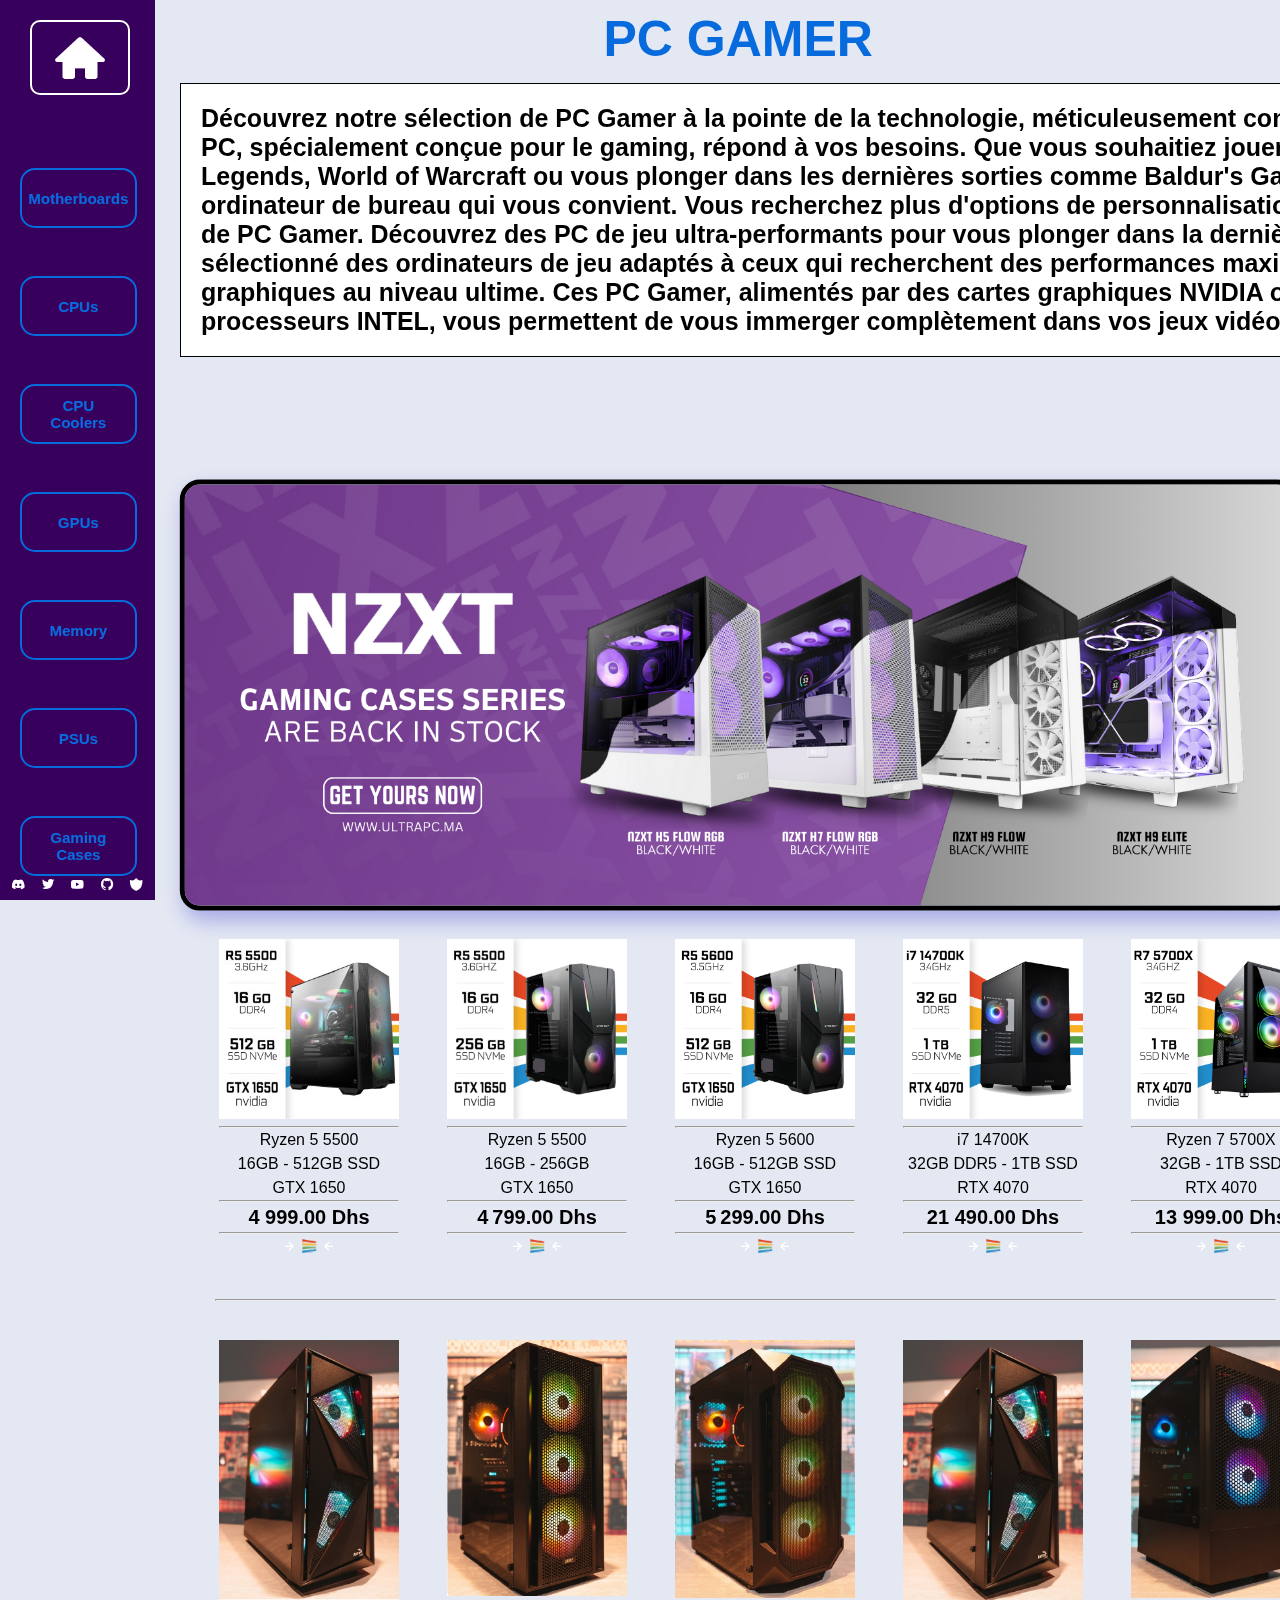
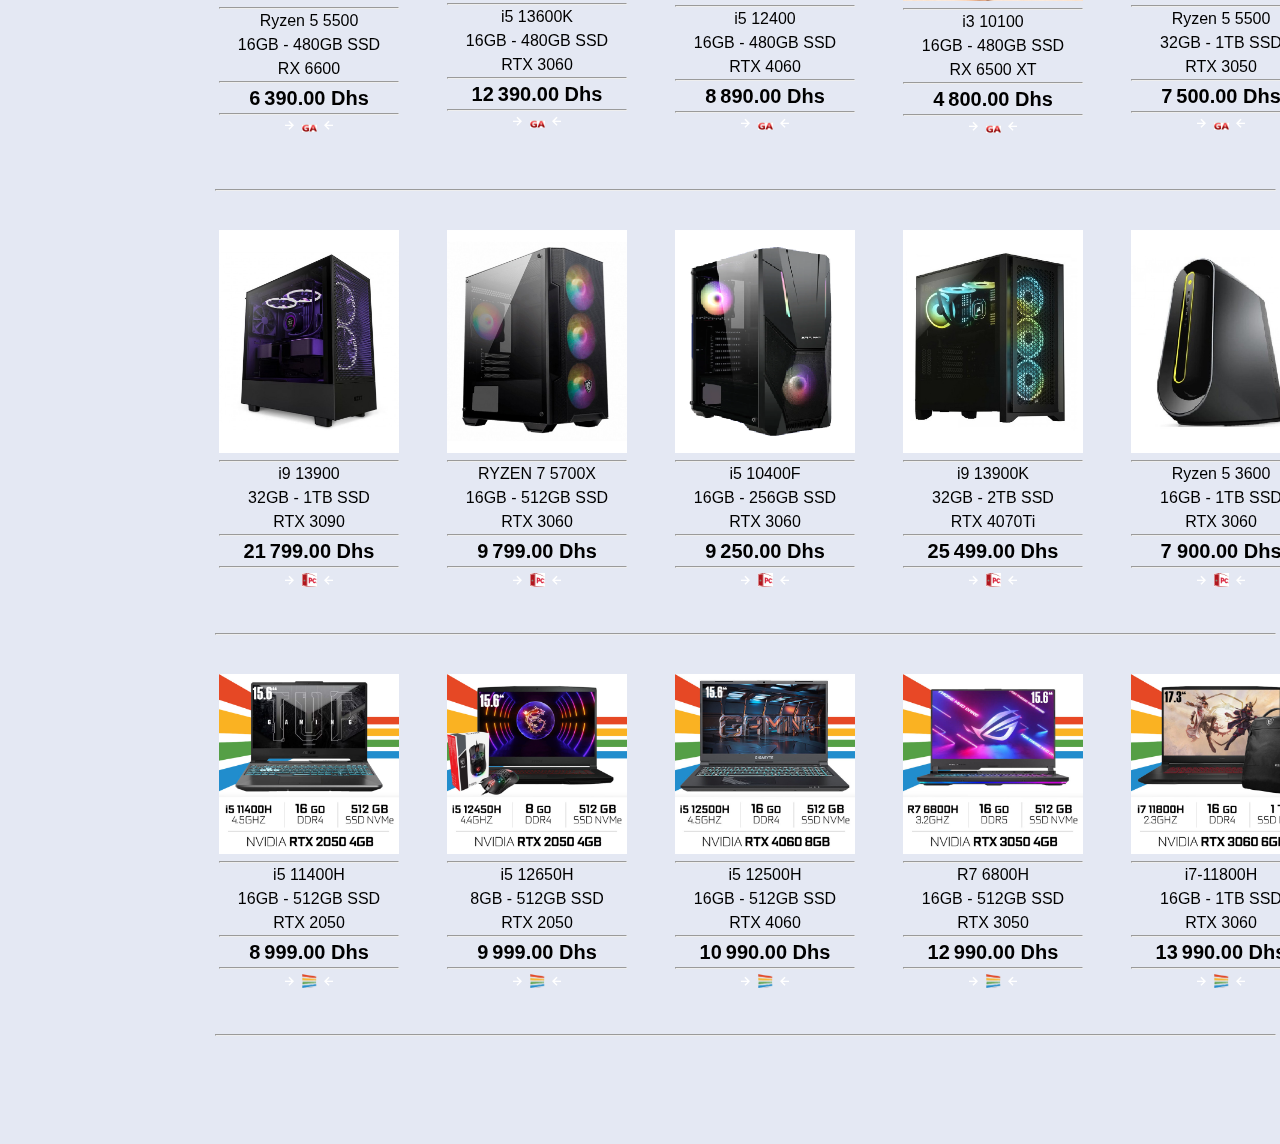
<file: PC_Vendor/PC_Vendor.html>
<!DOCTYPE html>
<html lang="en">
  <head>
    <meta charset="UTF-8" />
    <meta name="viewport" content="width=device-width, initial-scale=1.0" />
    <title>PC Vendor</title>
    <link rel="icon" href="Pictures/Y_Logo.png" type="image/png" />
    <link href="Vendor.css" rel="stylesheet" />
    <link
      href="https://unpkg.com/boxicons@2.1.4/css/boxicons.min.css"
      rel="stylesheet"
    />
  </head>
  <body>
    <header class="header">
      <a id="Home" href="https://preyem.github.io/"
        ><img src="Pictures/PC Gamers/Icons/home-solid-24.png" alt="" /></a
      ><br />
      <nav class="navbar">
        <a href="Motherboards.html" class="Motherboards"><b>Motherboards</b></a
        ><br />
        <a href="CPUs.html" class="CPUs"><b>CPUs</b></a
        ><br />
        <a href="CPU_Coolers.html" class="CPU_Coolers"><b>CPU Coolers</b></a
        ><br />
        <a href="GPUs.html" class="GPUs"><b>GPUs</b></a
        ><br />
        <a href="Memory.html" class="Memory"><b>Memory</b></a
        ><br />
        <a href="PSUs.html" class="PSUs"><b>PSUs</b></a
        ><br />
        <a href="Gaming_Cases.html" class="Gaming_Cases"><b>Gaming Cases</b></a
        ><br />
      </nav>
    </header>

    <section class="page_content">
      <div class="product_desc">
        <h1>PC GAMER</h1>
        <p>
          <b>
            Découvrez notre sélection de PC Gamer à la pointe de la technologie,
            méticuleusement conçus par notre équipe. Cette gamme de PC,
            spécialement conçue pour le gaming, répond à vos besoins. Que vous
            souhaitiez jouer en 3D, profiter de Minecraft, League of Legends,
            World of Warcraft ou vous plonger dans les dernières sorties comme
            Baldur's Gate III ou Diablo IV, vous trouverez un ordinateur de
            bureau qui vous convient. Vous recherchez plus d'options de
            personnalisation ? Explorez notre configurateur en ligne de PC
            Gamer. Découvrez des PC de jeu ultra-performants pour vous plonger
            dans la dernière génération de jeux. Notre équipe a sélectionné des
            ordinateurs de jeu adaptés à ceux qui recherchent des performances
            maximales en poussant les paramètres graphiques au niveau ultime.
            Ces PC Gamer, alimentés par des cartes graphiques NVIDIA ou AMD
            exploitant les derniers processeurs INTEL, vous permettent de vous
            immerger complètement dans vos jeux vidéo préférés.</b
          >
        </p>
        <br />
      </div>

      <div class="container">
        <div class="wrapper">
          <img src="Pictures/Banners/1.png" />
          <img src="Pictures/Banners/2.png" />
          <img src="Pictures/Banners/3.png" />
          <img src="Pictures/Banners/4.png" />
          <img src="Pictures/Banners/5.png" />
          <img src="Pictures/Banners/6.png" />
        </div>
      </div>

      <br /><br />
      <hr />
      <br /><br />

      <section class="List_Products">
        <div class="Line_01">
          <div class="product">
            <img src="Pictures/PC Gamers/1.jpg" alt="" /><br />
            <hr />
            <span>Ryzen 5 5500<br />16GB - 512GB SSD<br />GTX 1650</span>
            <hr />
            <span id="Prix"><b>4 999.00 Dhs</b></span>
            <hr />
            <i class="bx bx-right-arrow-alt"></i>
            <a
              href="https://www.ultrapc.ma/pc-gamer-standard/5176-pc-ultrapc-ryzen-5-5500-16gb-512gb-ssd-gtx1650.html"
              target="_blank"
              class="Vendor_Logo"
              ><img src="Pictures/UltraPC_Logo.png" alt=""
            /></a>
            <i class="bx bx-left-arrow-alt"></i>
          </div>
          <div class="product">
            <img src="Pictures/PC Gamers/2.jpg" alt="" /><br />
            <hr />
            <span
              >Ryzen 5 5500<br />16GB - 256GB<br />
              GTX 1650</span
            >
            <hr />
            <span id="Prix"><b>4 799.00 Dhs</b></span>
            <hr />
            <i class="bx bx-right-arrow-alt"></i>
            <a
              href="https://www.ultrapc.ma/pc-gamer-standard/6078-pc-gamer-ultrapc-the-apex-ryzen-5-5500-gtx-1650.html"
              target="_blank"
              class="Vendor_Logo"
              ><img src="Pictures/UltraPC_Logo.png" alt=""
            /></a>
            <i class="bx bx-left-arrow-alt"></i>
          </div>
          <div class="product">
            <img src="Pictures/PC Gamers/3.jpg" alt="" /><br />
            <hr />
            <span>Ryzen 5 5600<br />16GB - 512GB SSD<br />GTX 1650</span>
            <hr />
            <span id="Prix"><b>5 299.00 Dhs</b></span>
            <hr />
            <i class="bx bx-right-arrow-alt"></i>
            <a
              href="https://www.ultrapc.ma/pc-gamer-standard/5584-pc-gamer-ultrapc-ryzen-5-5600-16gb-512gb-ssd-gtx1650.html"
              target="_blank"
              class="Vendor_Logo"
              ><img src="Pictures/UltraPC_Logo.png" alt=""
            /></a>
            <i class="bx bx-left-arrow-alt"></i>
          </div>
          <div class="product">
            <img src="Pictures/PC Gamers/4.jpg" alt="" /><br />
            <hr />
            <span>i7 14700K<br />32GB DDR5 - 1TB SSD<br />RTX 4070</span>
            <hr />
            <span id="Prix"><b>21 490.00 Dhs</b></span>
            <hr />
            <i class="bx bx-right-arrow-alt"></i>
            <a
              href="https://www.ultrapc.ma/pc-gamer-avance/6807-pc-gamer-ultrapc-core-i7-14700k-1tb-ssd-32gb-ddr5-rtx4070.html"
              target="_blank"
              class="Vendor_Logo"
              ><img src="Pictures/UltraPC_Logo.png" alt=""
            /></a>
            <i class="bx bx-left-arrow-alt"></i>
          </div>
          <div class="product">
            <img src="Pictures/PC Gamers/5.jpg" alt="" /><br />
            <hr />
            <span>Ryzen 7 5700X<br />32GB - 1TB SSD<br />RTX 4070</span>
            <hr />
            <span id="Prix"><b>13 999.00 Dhs</b></span>
            <hr />
            <i class="bx bx-right-arrow-alt"></i>
            <a
              href="https://www.ultrapc.ma/pc-gamer-avance/5653-pc-gamer-ultrapc-ryzen-7-5700x-1tb-ssd-32gb-rtx4070.html"
              target="_blank"
              class="Vendor_Logo"
              ><img src="Pictures/UltraPC_Logo.png" alt=""
            /></a>
            <i class="bx bx-left-arrow-alt"></i>
          </div>
          <div class="product">
            <img src="Pictures/PC Gamers/6.jpg" alt="" /><br />
            <hr />
            <span>Ryzen 9 5900X<br />32GB - 1TB SSD<br />RTX 4060Ti</span>
            <hr />
            <span id="Prix"><b>13 999.00 Dhs</b></span>
            <hr />
            <i class="bx bx-right-arrow-alt"></i>
            <a
              href="https://www.ultrapc.ma/pc-gamer-avance/6240-pc-gamer-ultrapc-ryzen-9-5900x-1tb-ssd-32gb-rtx4060ti.html"
              target="_blank"
              class="Vendor_Logo"
              ><img src="Pictures/UltraPC_Logo.png" alt=""
            /></a>
            <i class="bx bx-left-arrow-alt"></i>
          </div>
          <div class="product">
            <img src="Pictures/PC Gamers/7.jpg" alt="" /><br />
            <hr />
            <span>Ryzen 5 5500<br />16GB - 512GB SSD<br />GTX 1650</span>
            <hr />
            <span id="Prix"><b>6 499.00 Dhs</b></span>
            <hr />
            <i class="bx bx-right-arrow-alt"></i>
            <a
              href="https://www.ultrapc.ma/pc-gamer-standard/6786-setup-gamer-ultrapc-ryzen-5-5500-16gb-512gb-ssd-gtx1650-benq-gw2475h-mars-gaming-mcprgb3fr.html"
              target="_blank"
              class="Vendor_Logo"
              ><img src="Pictures/UltraPC_Logo.png" alt=""
            /></a>
            <i class="bx bx-left-arrow-alt"></i>
          </div>
        </div>
        <hr width="95%" class="hr" />
        <div class="Line_01">
          <div class="product">
            <img src="Pictures/PC Gamers/8.jpg" alt="" /><br />
            <hr />
            <span>Ryzen 5 5500<br />16GB - 480GB SSD<br />RX 6600</span>
            <hr />
            <span id="Prix"><b>6 390.00 Dhs</b></span>
            <hr />
            <i class="bx bx-right-arrow-alt"></i>
            <a
              href="https://www.pcgamer.ma/pc-gamer/171963-169708-pc-ryzen-5-5500-rx-6600.html#/8-ssd_nvme-480_gb/20-memoire_ram-16_gb"
              target="_blank"
              class="Vendor_Logo"
              ><img src="Pictures/PC_Gamer_Maroc_Logo.png" alt=""
            /></a>
            <i class="bx bx-left-arrow-alt"></i>
          </div>
          <div class="product">
            <img src="Pictures/PC Gamers/9.jpg" alt="" /><br />
            <hr />
            <span>i5 13600K<br />16GB - 480GB SSD<br />RTX 3060</span>
            <hr />
            <span id="Prix"><b>12 390.00 Dhs</b></span>
            <hr />
            <i class="bx bx-right-arrow-alt"></i>
            <a
              href="https://www.pcgamer.ma/workstation/171946-169650-pc-i5-13600k-rtx-3060.html#/8-ssd_nvme-480_gb/20-memoire_ram-16_gb"
              target="_blank"
              class="Vendor_Logo"
              ><img src="Pictures/PC_Gamer_Maroc_Logo.png" alt=""
            /></a>
            <i class="bx bx-left-arrow-alt"></i>
          </div>
          <div class="product">
            <img src="Pictures/PC Gamers/10.jpg" alt="" /><br />
            <hr />
            <span>i5 12400<br />16GB - 480GB SSD<br />RTX 4060</span>
            <hr />
            <span id="Prix"><b>8 890.00 Dhs</b></span>
            <hr />
            <i class="bx bx-right-arrow-alt"></i>
            <a
              href="https://www.pcgamer.ma/pc-gamer/171955-169704-pc-i5-12400-rtx-4060.html#/8-ssd_nvme-480_gb/20-memoire_ram-16_gb"
              target="_blank"
              class="Vendor_Logo"
              ><img src="Pictures/PC_Gamer_Maroc_Logo.png" alt=""
            /></a>
            <i class="bx bx-left-arrow-alt"></i>
          </div>
          <div class="product">
            <img src="Pictures/PC Gamers/11.jpg" alt="" /><br />
            <hr />
            <span>i3 10100<br />16GB - 480GB SSD<br />RX 6500 XT</span>
            <hr />
            <span id="Prix"><b>4 800.00 Dhs</b></span>
            <hr />
            <i class="bx bx-right-arrow-alt"></i>
            <a
              href="https://www.pcgamer.ma/pc-gamer/171976-169756-pc-i3-10100-radeon-rx-6500-xt.html#/8-ssd_nvme-480_gb/20-memoire_ram-16_gb"
              target="_blank"
              class="Vendor_Logo"
              ><img src="Pictures/PC_Gamer_Maroc_Logo.png" alt=""
            /></a>
            <i class="bx bx-left-arrow-alt"></i>
          </div>
          <div class="product">
            <img src="Pictures/PC Gamers/12.jpg" alt="" /><br />
            <hr />
            <span>Ryzen 5 5500<br />32GB - 1TB SSD<br />RTX 3050</span>
            <hr />
            <span id="Prix"><b>7 500.00 Dhs</b></span>
            <hr />
            <i class="bx bx-right-arrow-alt"></i>
            <a
              href="https://www.pcgamer.ma/pc-gamer/171964-169711-pc-ryzen-5-5500-rtx-3050.html#/22-memoire_ram-32_gb/64-ssd_nvme-1000_gb"
              target="_blank"
              class="Vendor_Logo"
              ><img src="Pictures/PC_Gamer_Maroc_Logo.png" alt=""
            /></a>
            <i class="bx bx-left-arrow-alt"></i>
          </div>
          <div class="product">
            <img src="Pictures/PC Gamers/13.jpg" alt="" /><br />
            <hr />
            <span>i5 13400<br />32GB - 1TB SSD<br />RTX 3050</span>
            <hr />
            <span id="Prix"><b>9 280.00 Dhs</b></span>
            <hr />
            <i class="bx bx-right-arrow-alt"></i>
            <a
              href="https://www.pcgamer.ma/pc-gamer/171905-169573-pc-core-i5-13400-rtx-3050.html#/9-ssd_nvme-960_gb/22-memoire_ram-32_gb"
              target="_blank"
              class="Vendor_Logo"
              ><img src="Pictures/PC_Gamer_Maroc_Logo.png" alt=""
            /></a>
            <i class="bx bx-left-arrow-alt"></i>
          </div>
          <div class="product">
            <img src="Pictures/PC Gamers/14.jpg" alt="" /><br />
            <hr />
            <span>Ryzen 5 5700X<br />32GB - 1TB SSD<br />RTX 3060</span>
            <hr />
            <span id="Prix"><b>11 280.00 Dhs</b></span>
            <hr />
            <i class="bx bx-right-arrow-alt"></i>
            <a
              href="https://www.pcgamer.ma/pc-gamer/171905-169573-pc-core-i5-13400-rtx-3050.html#/9-ssd_nvme-960_gb/22-memoire_ram-32_gb"
              target="_blank"
              class="Vendor_Logo"
              ><img src="Pictures/PC_Gamer_Maroc_Logo.png" alt=""
            /></a>
            <i class="bx bx-left-arrow-alt"></i>
          </div>
        </div>
        <hr width="95%" class="hr" />
        <div class="Line_01">
          <div class="product">
            <img src="Pictures/PC Gamers/15.jpg" alt="" /><br />
            <hr />
            <span>i9 13900<br />32GB - 1TB SSD<br />RTX 3090</span>
            <hr />
            <span id="Prix"><b>21 799.00 Dhs</b></span>
            <hr />
            <i class="bx bx-right-arrow-alt"></i>
            <a
              href="https://pcgamercasa.ma/pc-gamer/2672-pc-gamer-ultime-Casablanca-Maroc.html"
              target="_blank"
              class="Vendor_Logo"
              ><img src="Pictures/pcgamercasa_Logo.png" alt=""
            /></a>
            <i class="bx bx-left-arrow-alt"></i>
          </div>
          <div class="product">
            <img src="Pictures/PC Gamers/16.jpg" alt="" /><br />
            <hr />
            <span>RYZEN 7 5700X<br />16GB - 512GB SSD<br />RTX 3060</span>
            <hr />
            <span id="Prix"><b>9 799.00 Dhs</b></span>
            <hr />
            <i class="bx bx-right-arrow-alt"></i>
            <a
              href="https://pcgamercasa.ma/pc-gamer/2818-msi-mAg-amd-ryzen-7-5700x512gb16gbrtx-3060-12gb-Pc-Gamer-Casa-Maroc.html"
              target="_blank"
              class="Vendor_Logo"
              ><img src="Pictures/pcgamercasa_Logo.png" alt=""
            /></a>
            <i class="bx bx-left-arrow-alt"></i>
          </div>
          <div class="product">
            <img src="Pictures/PC Gamers/17.jpg" alt="" /><br />
            <hr />
            <span>i5 10400F<br />16GB - 256GB SSD<br />RTX 3060</span>
            <hr />
            <span id="Prix"><b>9 250.00 Dhs</b></span>
            <hr />
            <i class="bx bx-right-arrow-alt"></i>
            <a
              href="https://pcgamercasa.ma/pc-gamer/2656-pc-intel-i5-10400f16gb256gb1tbrtx-3060-12gb-3x-Pc-Gamer-Casa-Maroc.html"
              target="_blank"
              class="Vendor_Logo"
              ><img src="Pictures/pcgamercasa_Logo.png" alt=""
            /></a>
            <i class="bx bx-left-arrow-alt"></i>
          </div>
          <div class="product">
            <img src="Pictures/PC Gamers/18.jpg" alt="" /><br />
            <hr />
            <span>i9 13900K<br />32GB - 2TB SSD<br />RTX 4070Ti</span>
            <hr />
            <span id="Prix"><b>25 499.00 Dhs</b></span>
            <hr />
            <i class="bx bx-right-arrow-alt"></i>
            <a
              href="https://pcgamercasa.ma/pc-gamer/2549-pc-gaming-x-i9-13gen-13900k32gb2tbrtx-4070-ti-12gb-Pc-Gamer-Casa-Maroc.html"
              target="_blank"
              class="Vendor_Logo"
              ><img src="Pictures/pcgamercasa_Logo.png" alt=""
            /></a>
            <i class="bx bx-left-arrow-alt"></i>
          </div>
          <div class="product">
            <img src="Pictures/PC Gamers/19.jpg" alt="" /><br />
            <hr />
            <span>Ryzen 5 3600<br />16GB - 1TB SSD<br />RTX 3060</span>
            <hr />
            <span id="Prix"><b>7 900.00 Dhs</b></span>
            <hr />
            <i class="bx bx-right-arrow-alt"></i>
            <a
              href="https://pcgamercasa.ma/pc-gamer/2755-pc-gamer-stellarforce-ryzen5-3600-rtx3060-16gb.html"
              target="_blank"
              class="Vendor_Logo"
              ><img src="Pictures/pcgamercasa_Logo.png" alt=""
            /></a>
            <i class="bx bx-left-arrow-alt"></i>
          </div>
          <div class="product">
            <img src="Pictures/PC Gamers/20.jpg" alt="" /><br />
            <hr />
            <span>i9 13900<br />32GB - 1TB SSD<br />RX 6900XT</span>
            <hr />
            <span id="Prix"><b>25 999.00 Dhs</b></span>
            <hr />
            <i class="bx bx-right-arrow-alt"></i>
            <a
              href="https://pcgamercasa.ma/pc-gamer/2670-gaming-i9-rx6900xt-32gb.html"
              target="_blank"
              class="Vendor_Logo"
              ><img src="Pictures/pcgamercasa_Logo.png" alt=""
            /></a>
            <i class="bx bx-left-arrow-alt"></i>
          </div>
          <div class="product">
            <img src="Pictures/PC Gamers/21.jpg" alt="" /><br />
            <hr />
            <span
              >RYZEN 9 5950X 16C<br />32GB - 1TB SSD<br />QUADRO RTX 5000</span
            >
            <hr />
            <span id="Prix"><b>25 999.00 Dhs</b></span>
            <hr />
            <i class="bx bx-right-arrow-alt"></i>
            <a
              href="https://pcgamercasa.ma/produits/1523-pc-pro-3950x-3247ghz-32go-rtx-5000-pc-gamer-casa-maroc.html"
              target="_blank"
              class="Vendor_Logo"
              ><img src="Pictures/pcgamercasa_Logo.png" alt=""
            /></a>
            <i class="bx bx-left-arrow-alt"></i>
          </div>
        </div>

        <hr width="95%" class="hr" />

        <div class="Line_01">
          <div class="product">
            <img src="Pictures/PC Gamers/22.jpg" alt="" /><br />
            <hr />
            <span>i5 11400H<br />16GB - 512GB SSD<br />RTX 2050</span>
            <hr />
            <span id="Prix"><b>8 999.00 Dhs</b></span>
            <hr />
            <i class="bx bx-right-arrow-alt"></i>
            <a
              href="https://www.ultrapc.ma/pc-portables-gamer/6265-asus-tuf-gaming-f15-tuf506hf-intel-core-i5-11400h-16gb-512gb-ssd-rtx2050-4gb-156-144hz.html"
              target="_blank"
              class="Vendor_Logo"
              ><img src="Pictures/UltraPC_Logo.png" alt=""
            /></a>
            <i class="bx bx-left-arrow-alt"></i>
          </div>
          <div class="product">
            <img src="Pictures/PC Gamers/23.jpg" alt="" /><br />
            <hr />
            <span>i5 12650H<br />8GB - 512GB SSD<br />RTX 2050</span>
            <hr />
            <span id="Prix"><b>9 999.00 Dhs</b></span>
            <hr />
            <i class="bx bx-right-arrow-alt"></i>
            <a
              href="https://www.ultrapc.ma/pc-portables-gamer/6135-msi-gf63-12ucx-thin-i5-12650h-8gb-512gb-ssd-rtx2050-4gb-156-win11.html"
              target="_blank"
              class="Vendor_Logo"
              ><img src="Pictures/UltraPC_Logo.png" alt=""
            /></a>
            <i class="bx bx-left-arrow-alt"></i>
          </div>
          <div class="product">
            <img src="Pictures/PC Gamers/24.jpg" alt="" /><br />
            <hr />
            <span>i5 12500H<br />16GB - 512GB SSD<br />RTX 4060</span>
            <hr />
            <span id="Prix"><b>10 990.00 Dhs</b></span>
            <hr />
            <i class="bx bx-right-arrow-alt"></i>
            <a
              href="https://www.ultrapc.ma/pc-portables-gamer/5570-gigabyte-g5-kf-i5-12500h-16gb-512gb-ssd-rtx4060-8gb-156-144hz.html"
              target="_blank"
              class="Vendor_Logo"
              ><img src="Pictures/UltraPC_Logo.png" alt=""
            /></a>
            <i class="bx bx-left-arrow-alt"></i>
          </div>
          <div class="product">
            <img src="Pictures/PC Gamers/25.jpg" alt="" /><br />
            <hr />
            <span>R7 6800H<br />16GB - 512GB SSD<br />RTX 3050</span>
            <hr />
            <span id="Prix"><b>12 990.00 Dhs</b></span>
            <hr />
            <i class="bx bx-right-arrow-alt"></i>
            <a
              href="https://www.ultrapc.ma/pc-portables-gamer/5570-gigabyte-g5-kf-i5-12500h-16gb-512gb-ssd-rtx4060-8gb-156-144hz.html"
              target="_blank"
              class="Vendor_Logo"
              ><img src="Pictures/UltraPC_Logo.png" alt=""
            /></a>
            <i class="bx bx-left-arrow-alt"></i>
          </div>
          <div class="product">
            <img src="Pictures/PC Gamers/26.jpg" alt="" /><br />
            <hr />
            <span>i7-11800H<br />16GB - 1TB SSD<br />RTX 3060</span>
            <hr />
            <span id="Prix"><b>13 990.00 Dhs</b></span>
            <hr />
            <i class="bx bx-right-arrow-alt"></i>
            <a
              href="https://www.ultrapc.ma/pc-portables-gamer/5787-msi-gf76-katana-11ue-i7-11800h-16gb-1tb-ssd-rtx3060-6gb-173-144hz-w11-bts.html"
              target="_blank"
              class="Vendor_Logo"
              ><img src="Pictures/UltraPC_Logo.png" alt=""
            /></a>
            <i class="bx bx-left-arrow-alt"></i>
          </div>
          <div class="product">
            <img src="Pictures/PC Gamers/27.jpg" alt="" /><br />
            <hr />
            <span>i7 11370H<br />16GB - 512GB SSD<br />RTX 3070</span>
            <hr />
            <span id="Prix"><b>19 900.00 Dhs</b></span>
            <hr />
            <i class="bx bx-right-arrow-alt"></i>
            <a
              href="https://www.ultrapc.ma/pc-portables-gamer/4701-asus-tuf-dash-fx516pr-intel-core-i7-11370h-16gb-512gb-ssd-rtx3070-8gb-156-144hz.html"
              target="_blank"
              class="Vendor_Logo"
              ><img src="Pictures/UltraPC_Logo.png" alt=""
            /></a>
            <i class="bx bx-left-arrow-alt"></i>
          </div>
          <div class="product">
            <img src="Pictures/PC Gamers/28.jpg" alt="" /><br />
            <hr />
            <span>i9 13950HX<br />32GB - 2TB SSD<br />RTX 4090</span>
            <hr />
            <span id="Prix"><b>64 499.00 Dhs</b></span>
            <hr />
            <i class="bx bx-right-arrow-alt"></i>
            <a
              href="https://www.ultrapc.ma/pc-portables-gamer/6126-razer-blade-16-i9-13950hx-32gb-2tb-ssd-rtx4090-16gb-16-dual-uhd-fhd-mini-led.html"
              target="_blank"
              class="Vendor_Logo"
              ><img src="Pictures/UltraPC_Logo.png" alt=""
            /></a>
            <i class="bx bx-left-arrow-alt"></i>
          </div>
        </div>
        <hr width="95%" class="hr" />
      </section>
    </section>

    <br /><br /><br /><br /><br />

    <footer>
      <div class="Social_Links">
        <a
          href="https://discordapp.com/users/195276785586274315"
          target="_blank"
          ><i class="bx bxl-discord-alt"></i
        ></a>
        <a href="https://twitter.com/Dinacti" target="_blank"
          ><i class="bx bxl-twitter"></i
        ></a>
        <a href="https://www.youtube.com/@yem17" target="_blank"
          ><i class="bx bxl-youtube"></i
        ></a>
        <a href="https://github.com/PreYem" target="_blank"
          ><i class="bx bxl-github"></i
        ></a>
        <a
          href="https://simplearmory.com/#/eu/ravencrest/yemboi/collectable/mounts"
          target="_blank"
          ><i class="bx bxs-shield-alt-2"></i
        ></a>
      </div>
    </footer>
    <br />
  </body>
</html>
</file>
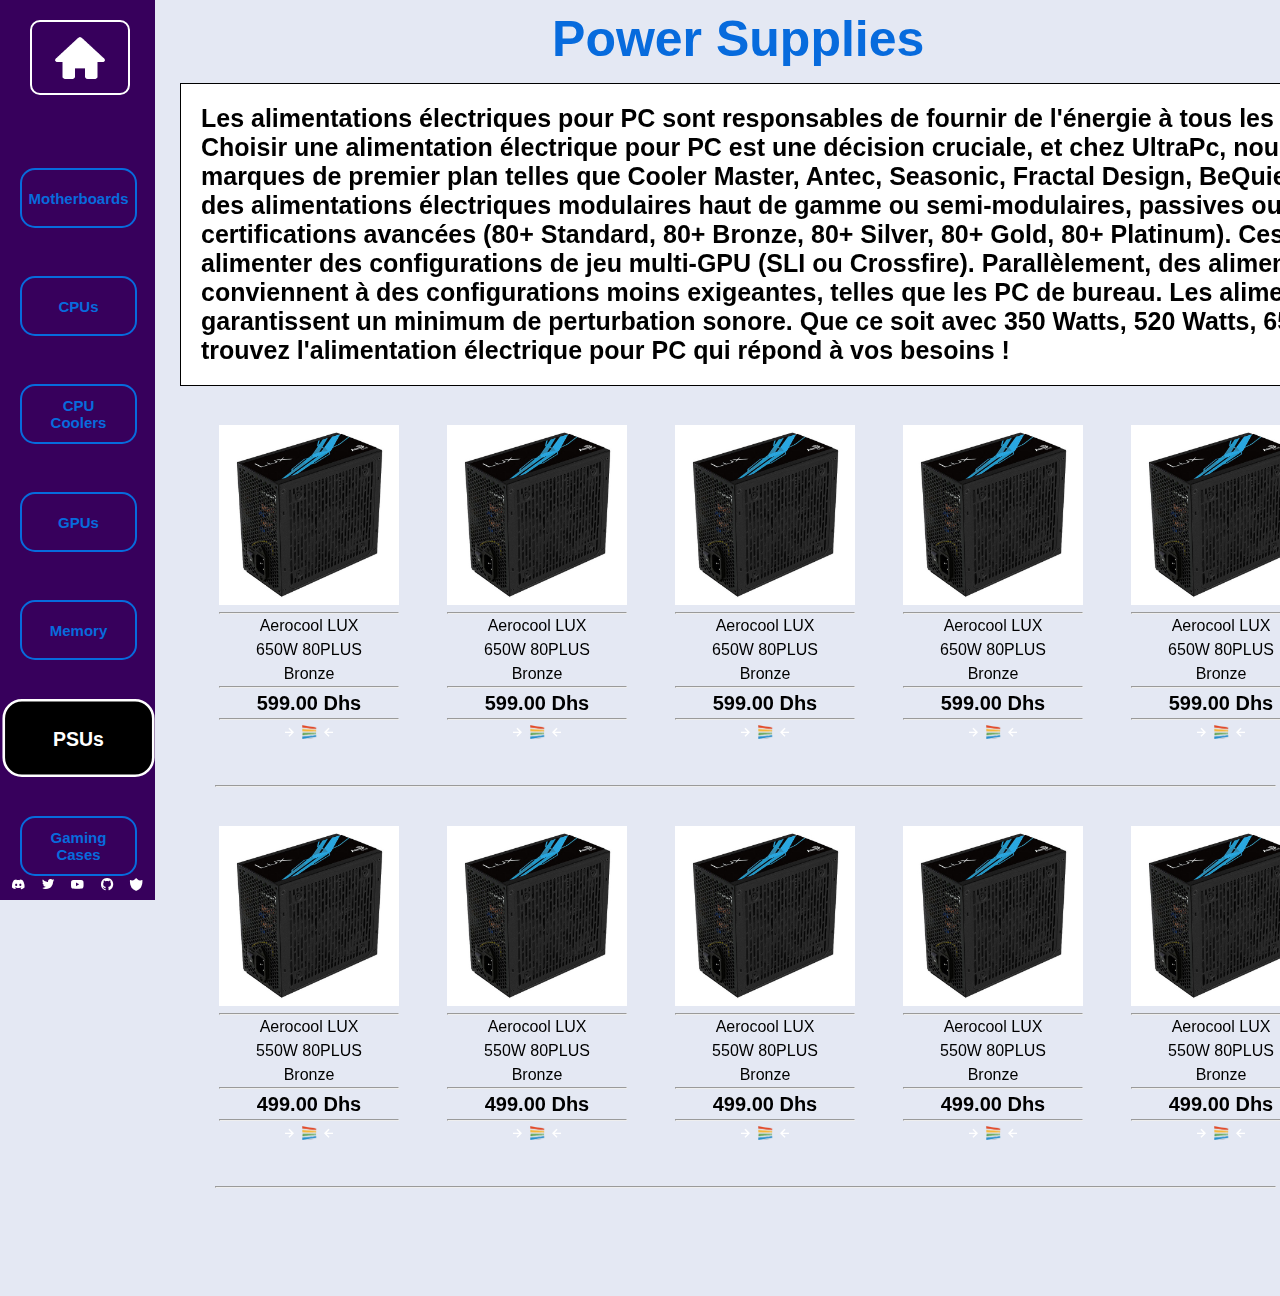
<file: PC_Vendor/PSUs.html>
<!DOCTYPE html>
<html lang="en">
  <head>
    <meta charset="UTF-8" />
    <meta name="viewport" content="width=device-width, initial-scale=1.0" />
    <title>PC Vendor</title>
    <link rel="icon" href="Pictures/Y_Logo.png" type="image/png" />
    <link href="Vendor.css" rel="stylesheet" />
    <link
      href="https://unpkg.com/boxicons@2.1.4/css/boxicons.min.css"
      rel="stylesheet"
    />
    <style>
      .navbar .PSUs {
        color: white;
        background-color: black;
        transform: scale(1.3);
        transform-origin: center;
      }
    </style>
  </head>
  <body>
    <header class="header">
      <a id="Home" href="PC_Vendor.html"
        ><img src="Pictures/PC Gamers/Icons/home-solid-24.png" alt="" /></a
      ><br />
      <nav class="navbar">
        <a href="Motherboards.html" class="Motherboards"><b>Motherboards</b></a
        ><br />
        <a href="CPUs.html" class="CPUs"><b>CPUs</b></a
        ><br />
        <a href="CPU_Coolers.html" class="CPU_Coolers"><b>CPU Coolers</b></a
        ><br />
        <a href="GPUs.html" class="GPUs"><b>GPUs</b></a
        ><br />
        <a href="Memory.html" class="Memory"><b>Memory</b></a
        ><br />
        <a href="PSUs.html" class="PSUs"><b>PSUs</b></a
        ><br />
        <a href="Gaming_Cases.html" class="Gaming_Cases"><b>Gaming Cases</b></a
        ><br />
      </nav>
    </header>

    <section class="page_content">
      <div class="product_desc">
        <h1>Power Supplies</h1>
        <p>
          <b>
            Les alimentations électriques pour PC sont responsables de fournir
            de l'énergie à tous les composants de votre configuration. Choisir
            une alimentation électrique pour PC est une décision cruciale, et
            chez UltraPc, nous avons soigneusement sélectionné des marques de
            premier plan telles que Cooler Master, Antec, Seasonic, Fractal
            Design, BeQuiet!, Corsair, ou Zalman. Nous proposons des
            alimentations électriques modulaires haut de gamme ou
            semi-modulaires, passives ou semi-passives, équipées de
            certifications avancées (80+ Standard, 80+ Bronze, 80+ Silver, 80+
            Gold, 80+ Platinum). Ces alimentations électriques peuvent alimenter
            des configurations de jeu multi-GPU (SLI ou Crossfire).
            Parallèlement, des alimentations électriques plus abordables
            conviennent à des configurations moins exigeantes, telles que les PC
            de bureau. Les alimentations électriques silencieuses garantissent
            un minimum de perturbation sonore. Que ce soit avec 350 Watts, 520
            Watts, 650 Watts, 800 Watts, ou même 1200 Watts, trouvez
            l'alimentation électrique pour PC qui répond à vos besoins !</b
          >
        </p>
      </div>
      <section class="List_Products">
        <div class="Line_01">
          <div class="product">
            <img src="Pictures/PSUs/1.jpg" alt="" /><br />
            <hr />
            <span>Aerocool LUX<br />650W 80PLUS<br />Bronze</span>
            <hr />
            <span id="Prix"><b>599.00 Dhs</b></span>
            <hr />
            <i class="bx bx-right-arrow-alt"></i>
            <a
              href="https://www.ultrapc.ma/alimentations-pc/5816-aerocool-lux-650w-80plus-bronze-alimentations-pc.html"
              target="_blank"
              class="Vendor_Logo"
              ><img src="Pictures/UltraPC_Logo.png" alt=""
            /></a>
            <i class="bx bx-left-arrow-alt"></i>
          </div>
          <div class="product">
            <img src="Pictures/PSUs/1.jpg" alt="" /><br />
            <hr />
            <span>Aerocool LUX<br />650W 80PLUS<br />Bronze</span>
            <hr />
            <span id="Prix"><b>599.00 Dhs</b></span>
            <hr />
            <i class="bx bx-right-arrow-alt"></i>
            <a
              href="https://www.ultrapc.ma/alimentations-pc/5816-aerocool-lux-650w-80plus-bronze-alimentations-pc.html"
              target="_blank"
              class="Vendor_Logo"
              ><img src="Pictures/UltraPC_Logo.png" alt=""
            /></a>
            <i class="bx bx-left-arrow-alt"></i>
          </div>
          <div class="product">
            <img src="Pictures/PSUs/1.jpg" alt="" /><br />
            <hr />
            <span>Aerocool LUX<br />650W 80PLUS<br />Bronze</span>
            <hr />
            <span id="Prix"><b>599.00 Dhs</b></span>
            <hr />
            <i class="bx bx-right-arrow-alt"></i>
            <a
              href="https://www.ultrapc.ma/alimentations-pc/5816-aerocool-lux-650w-80plus-bronze-alimentations-pc.html"
              target="_blank"
              class="Vendor_Logo"
              ><img src="Pictures/UltraPC_Logo.png" alt=""
            /></a>
            <i class="bx bx-left-arrow-alt"></i>
          </div>
          <div class="product">
            <img src="Pictures/PSUs/1.jpg" alt="" /><br />
            <hr />
            <span>Aerocool LUX<br />650W 80PLUS<br />Bronze</span>
            <hr />
            <span id="Prix"><b>599.00 Dhs</b></span>
            <hr />
            <i class="bx bx-right-arrow-alt"></i>
            <a
              href="https://www.ultrapc.ma/alimentations-pc/5816-aerocool-lux-650w-80plus-bronze-alimentations-pc.html"
              target="_blank"
              class="Vendor_Logo"
              ><img src="Pictures/UltraPC_Logo.png" alt=""
            /></a>
            <i class="bx bx-left-arrow-alt"></i>
          </div>
          <div class="product">
            <img src="Pictures/PSUs/1.jpg" alt="" /><br />
            <hr />
            <span>Aerocool LUX<br />650W 80PLUS<br />Bronze</span>
            <hr />
            <span id="Prix"><b>599.00 Dhs</b></span>
            <hr />
            <i class="bx bx-right-arrow-alt"></i>
            <a
              href="https://www.ultrapc.ma/alimentations-pc/5816-aerocool-lux-650w-80plus-bronze-alimentations-pc.html"
              target="_blank"
              class="Vendor_Logo"
              ><img src="Pictures/UltraPC_Logo.png" alt=""
            /></a>
            <i class="bx bx-left-arrow-alt"></i>
          </div>
          <div class="product">
            <img src="Pictures/PSUs/1.jpg" alt="" /><br />
            <hr />
            <span>Aerocool LUX<br />650W 80PLUS<br />Bronze</span>
            <hr />
            <span id="Prix"><b>599.00 Dhs</b></span>
            <hr />
            <i class="bx bx-right-arrow-alt"></i>
            <a
              href="https://www.ultrapc.ma/alimentations-pc/5816-aerocool-lux-650w-80plus-bronze-alimentations-pc.html"
              target="_blank"
              class="Vendor_Logo"
              ><img src="Pictures/UltraPC_Logo.png" alt=""
            /></a>
            <i class="bx bx-left-arrow-alt"></i>
          </div>
          <div class="product">
            <img src="Pictures/PSUs/1.jpg" alt="" /><br />
            <hr />
            <span>Aerocool LUX<br />650W 80PLUS<br />Bronze</span>
            <hr />
            <span id="Prix"><b>599.00 Dhs</b></span>
            <hr />
            <i class="bx bx-right-arrow-alt"></i>
            <a
              href="https://www.ultrapc.ma/alimentations-pc/5816-aerocool-lux-650w-80plus-bronze-alimentations-pc.html"
              target="_blank"
              class="Vendor_Logo"
              ><img src="Pictures/UltraPC_Logo.png" alt=""
            /></a>
            <i class="bx bx-left-arrow-alt"></i>
          </div>
        </div>

        <hr width="95%" class="hr" />

        <div class="Line_01">
          <div class="product">
            <img src="Pictures/PSUs/2.jpg" alt="" /><br />
            <hr />
            <span>Aerocool LUX<br />550W 80PLUS<br />Bronze</span>
            <hr />
            <span id="Prix"><b>499.00 Dhs</b></span>
            <hr />
            <i class="bx bx-right-arrow-alt"></i>
            <a
              href="https://www.ultrapc.ma/alimentations-pc/5572-aerocool-lux-550w-80plus-bronze-alimentations-pc.html"
              target="_blank"
              class="Vendor_Logo"
              ><img src="Pictures/UltraPC_Logo.png" alt=""
            /></a>
            <i class="bx bx-left-arrow-alt"></i>
          </div>
          <div class="product">
            <img src="Pictures/PSUs/2.jpg" alt="" /><br />
            <hr />
            <span>Aerocool LUX<br />550W 80PLUS<br />Bronze</span>
            <hr />
            <span id="Prix"><b>499.00 Dhs</b></span>
            <hr />
            <i class="bx bx-right-arrow-alt"></i>
            <a
              href="https://www.ultrapc.ma/alimentations-pc/5572-aerocool-lux-550w-80plus-bronze-alimentations-pc.html"
              target="_blank"
              class="Vendor_Logo"
              ><img src="Pictures/UltraPC_Logo.png" alt=""
            /></a>
            <i class="bx bx-left-arrow-alt"></i>
          </div>
          <div class="product">
            <img src="Pictures/PSUs/2.jpg" alt="" /><br />
            <hr />
            <span>Aerocool LUX<br />550W 80PLUS<br />Bronze</span>
            <hr />
            <span id="Prix"><b>499.00 Dhs</b></span>
            <hr />
            <i class="bx bx-right-arrow-alt"></i>
            <a
              href="https://www.ultrapc.ma/alimentations-pc/5572-aerocool-lux-550w-80plus-bronze-alimentations-pc.html"
              target="_blank"
              class="Vendor_Logo"
              ><img src="Pictures/UltraPC_Logo.png" alt=""
            /></a>
            <i class="bx bx-left-arrow-alt"></i>
          </div>
          <div class="product">
            <img src="Pictures/PSUs/2.jpg" alt="" /><br />
            <hr />
            <span>Aerocool LUX<br />550W 80PLUS<br />Bronze</span>
            <hr />
            <span id="Prix"><b>499.00 Dhs</b></span>
            <hr />
            <i class="bx bx-right-arrow-alt"></i>
            <a
              href="https://www.ultrapc.ma/alimentations-pc/5572-aerocool-lux-550w-80plus-bronze-alimentations-pc.html"
              target="_blank"
              class="Vendor_Logo"
              ><img src="Pictures/UltraPC_Logo.png" alt=""
            /></a>
            <i class="bx bx-left-arrow-alt"></i>
          </div>
          <div class="product">
            <img src="Pictures/PSUs/2.jpg" alt="" /><br />
            <hr />
            <span>Aerocool LUX<br />550W 80PLUS<br />Bronze</span>
            <hr />
            <span id="Prix"><b>499.00 Dhs</b></span>
            <hr />
            <i class="bx bx-right-arrow-alt"></i>
            <a
              href="https://www.ultrapc.ma/alimentations-pc/5572-aerocool-lux-550w-80plus-bronze-alimentations-pc.html"
              target="_blank"
              class="Vendor_Logo"
              ><img src="Pictures/UltraPC_Logo.png" alt=""
            /></a>
            <i class="bx bx-left-arrow-alt"></i>
          </div>
          <div class="product">
            <img src="Pictures/PSUs/2.jpg" alt="" /><br />
            <hr />
            <span>Aerocool LUX<br />550W 80PLUS<br />Bronze</span>
            <hr />
            <span id="Prix"><b>499.00 Dhs</b></span>
            <hr />
            <i class="bx bx-right-arrow-alt"></i>
            <a
              href="https://www.ultrapc.ma/alimentations-pc/5572-aerocool-lux-550w-80plus-bronze-alimentations-pc.html"
              target="_blank"
              class="Vendor_Logo"
              ><img src="Pictures/UltraPC_Logo.png" alt=""
            /></a>
            <i class="bx bx-left-arrow-alt"></i>
          </div>
          <div class="product">
            <img src="Pictures/PSUs/2.jpg" alt="" /><br />
            <hr />
            <span>Aerocool LUX<br />550W 80PLUS<br />Bronze</span>
            <hr />
            <span id="Prix"><b>499.00 Dhs</b></span>
            <hr />
            <i class="bx bx-right-arrow-alt"></i>
            <a
              href="https://www.ultrapc.ma/alimentations-pc/5572-aerocool-lux-550w-80plus-bronze-alimentations-pc.html"
              target="_blank"
              class="Vendor_Logo"
              ><img src="Pictures/UltraPC_Logo.png" alt=""
            /></a>
            <i class="bx bx-left-arrow-alt"></i>
          </div>
        </div>

        <hr width="95%" class="hr" />
      </section>
    </section>

    <br /><br /><br /><br /><br />

    <footer>
      <div class="Social_Links">
        <a
          href="https://discordapp.com/users/195276785586274315"
          target="_blank"
          ><i class="bx bxl-discord-alt"></i
        ></a>
        <a href="https://twitter.com/Dinacti" target="_blank"
          ><i class="bx bxl-twitter"></i
        ></a>
        <a href="https://www.youtube.com/@yem17" target="_blank"
          ><i class="bx bxl-youtube"></i
        ></a>
        <a href="https://github.com/PreYem" target="_blank"
          ><i class="bx bxl-github"></i
        ></a>
        <a
          href="https://simplearmory.com/#/eu/ravencrest/yemboi/collectable/mounts"
          target="_blank"
          ><i class="bx bxs-shield-alt-2"></i
        ></a>
      </div>
    </footer>
    <br />
  </body>
</html>
</file>
<file: PC_Vendor/Vendor.css>
* {
    margin: 0;
    padding: 0;
    box-sizing: border-box;
    font-family: 'Poppins', sans-serif;
}

body {
    background-color: #e4e8f3;
    z-index: 1;
}


p {
    background-color: white;
}
.header {
    position: fixed; 
    top: 0; 
    left: 120px; 
    width: 235px;
    height: 100%;
    background-color: #37005c;
    color: #fff; 
    padding: 100px; 
    box-sizing: border-box; 
    transform: translateX(-200px); 
    transition: transform 0.3s ease; 
    justify-content: space-between;
    text-align: center;
}

.span {
    color: #000000;
}

.navbar {
    padding-top: 50px;
    display: flex;
    flex-direction: column;
  }

.navbar a {
    text-decoration: none;
    color: #076bdd;
    margin-bottom: 30px;
    font-size: 15px;
    padding: 12px;
    transition: 500ms;
    width: 117px;
    display: flex;
    text-align: center;
    align-items: center;
    transition-duration: 500ms;
    transition: transform 0.3s ease-out, background-color 0.3s ease-in;
    justify-content: center;
    border: 2px solid;
    border-radius: 15px;
    height: 60px;
    font-weight: bolder;

    z-index: 9999;


}


.navbar a:hover {
    background-color:  rgb(0, 0, 0);
    color: #9900ff;
    transform: scale(1.3);
    z-index: 9999;
}



#Home {
    text-decoration: none;
    color: #ffffff;
    margin: 30px 10px;
    position: fixed;
    font-size: 15px;
    top: -10px;
    transition: 500ms;
    transition: background-color 500ms, color 200ms;
    width: 100px;
    height: 75px;
    display: block;
    align-items: center;
    text-align: center;
    justify-content: center;
    transition-duration: 500ms;
    transition: transform 0.5s ease-out;
    display: flex;
    border: 2px solid;
    border-radius: 10px;
    transition: transform 0.3s ease-out, background-color 0.3s ease-in;

}

#Home img {
    height: 50px;
    width: 60px;
}




#Home:hover {
    background-color:  rgb(0, 0, 0);
    color: #9900ff;
    transform: scale(1.2);
    
    
}

header #Home {
    align-items: center;
}



.page_content {
    position: relative;
    color: #000000;

    margin-left: 175px;
    padding: 5px;
    height: 100%;
    top: 5px;
    width: 88%;
    justify-content: space-between;


}

.product_desc p {
    margin-top: 15px;
    color: rgb(0, 0, 0);
    padding: 20px;
    margin-right: 20px;
    width: 1620px;
    font-size: 25px;
    border: 1px solid;
}

.product_desc h1 {
    color: #076bdd;
    font-size: 50px;
    text-align: center;
    animation: Bord_Animation 30000ms infinite;
}

.product {
    width: 200px;
    padding: 10px;
    justify-content: space-between;
    line-height: 1.5;
    text-align: center;
    transition: transform 0.3s ease-out, box-shadow 0.3s ease, background-color 0.3s ease;
}



.product:hover {
    color: white;
    transform: scale(1.1);
    background-color: #37005c;
    border: 2px solid #076bdd;
    box-shadow: -5px 0 5px -5px;
    transform: scale(1.1); 
    box-shadow: -5px 0 5px -5px rgba(0, 0, 0, 0.5),
                12px 12px 10px -5px rgba(0, 0, 0, 0.5);
}

.product img {
    width: 180px;

}

.Vendor_Logo img {
    width: 15px;
    margin-top: 5px;
}


i {
    color: #fff;
    transition-duration: 500ms;
    transition: 0.3s ease-out;
}

#Prix {
    font-size: 20px;
}


.product {
    margin: 14px;
}
.Line_01 {
    display: flex;
    justify-content: space-between;

    padding: 15px;
}

.hr {
    margin-left: 35px;
    color: #076bdd;
}

footer {
    padding-left: 5px;
    position: fixed;
    bottom: -18px;

}

.Social_Links {
    position: absolute;
    bottom: 5px;
    width: 150px;
    height: 50px;
    display: flex;
    justify-content: space-between;

    border-radius: 30px;
    animation: Bord_Animation 30000ms infinite;
    padding: 1px;
}


.Social_Links a {
    position: relative;
    display: inline-flex;
    justify-content: center;
    align-items: center;
    width: 60px;
    height: 40px;
    background: transparent;
    justify-content: space-between;
    color: white;

    border-radius: 50%;
    padding: 5px;
    font-size: 15px;
    text-decoration: none;
    z-index: 1;
    overflow: hidden;
    transition: 500ms;
    animation: Bord_Animation 30000ms infinite;
    bottom: 0px;
}



.Social_Links a:hover::before {
    height: 100%;
}

.Social_Links a:hover {
    color: #081b29;
    transform: scale(1.1);

    bottom: 15px;
}


@keyframes Bord_Animation {
    0%,100% { border-color: #00abf0; color: #00abf0;  }
    20% { border-color: #081b29; color: #0095ff; }
    40% { border-color: #00abf0; color: #00abf0; }
    60% { border-color: #8c00ff; color: #8c00ff;}
    80% { border-color: #09024d; color: #23834e;} 
}



  
.container{
    width: 100%;
    position: relative;
    margin-top: 320px;
    transform: translate(-50%,-50%);
    top: 50%;
    left: 50%;
    overflow: hidden;
    border: 5px solid #000000;
    border-radius: 20px;
    box-shadow: 5px 10px 20px rgba(30,30,200,0.3);
    height: auto;
    margin-bottom: -300px;
}

.wrapper{
    width: 100%;
    display: flex;
    animation: slide ease 20s infinite;
    height: auto;

}


@keyframes slide {
    0%, 100% {
        transform: translateX(0%);
    }
    15% {
        transform: translateX(0%);
    }
    20% {
        transform: translateX(-100%);
    }
    35% {
        transform: translateX(-100%);
    }

    40% {
        transform: translateX(-200%);
    }
    55% {
        transform: translateX(-200%);
    }

    60% {
        transform: translateX(-300%);
    }
    75% {
        transform: translateX(-300%);
    }

    80% {
        transform: translateX(-400%);
    }
    95% {
        transform: translateX(-400%);
    }

}


img{
    width: 100%;
}
</file>
